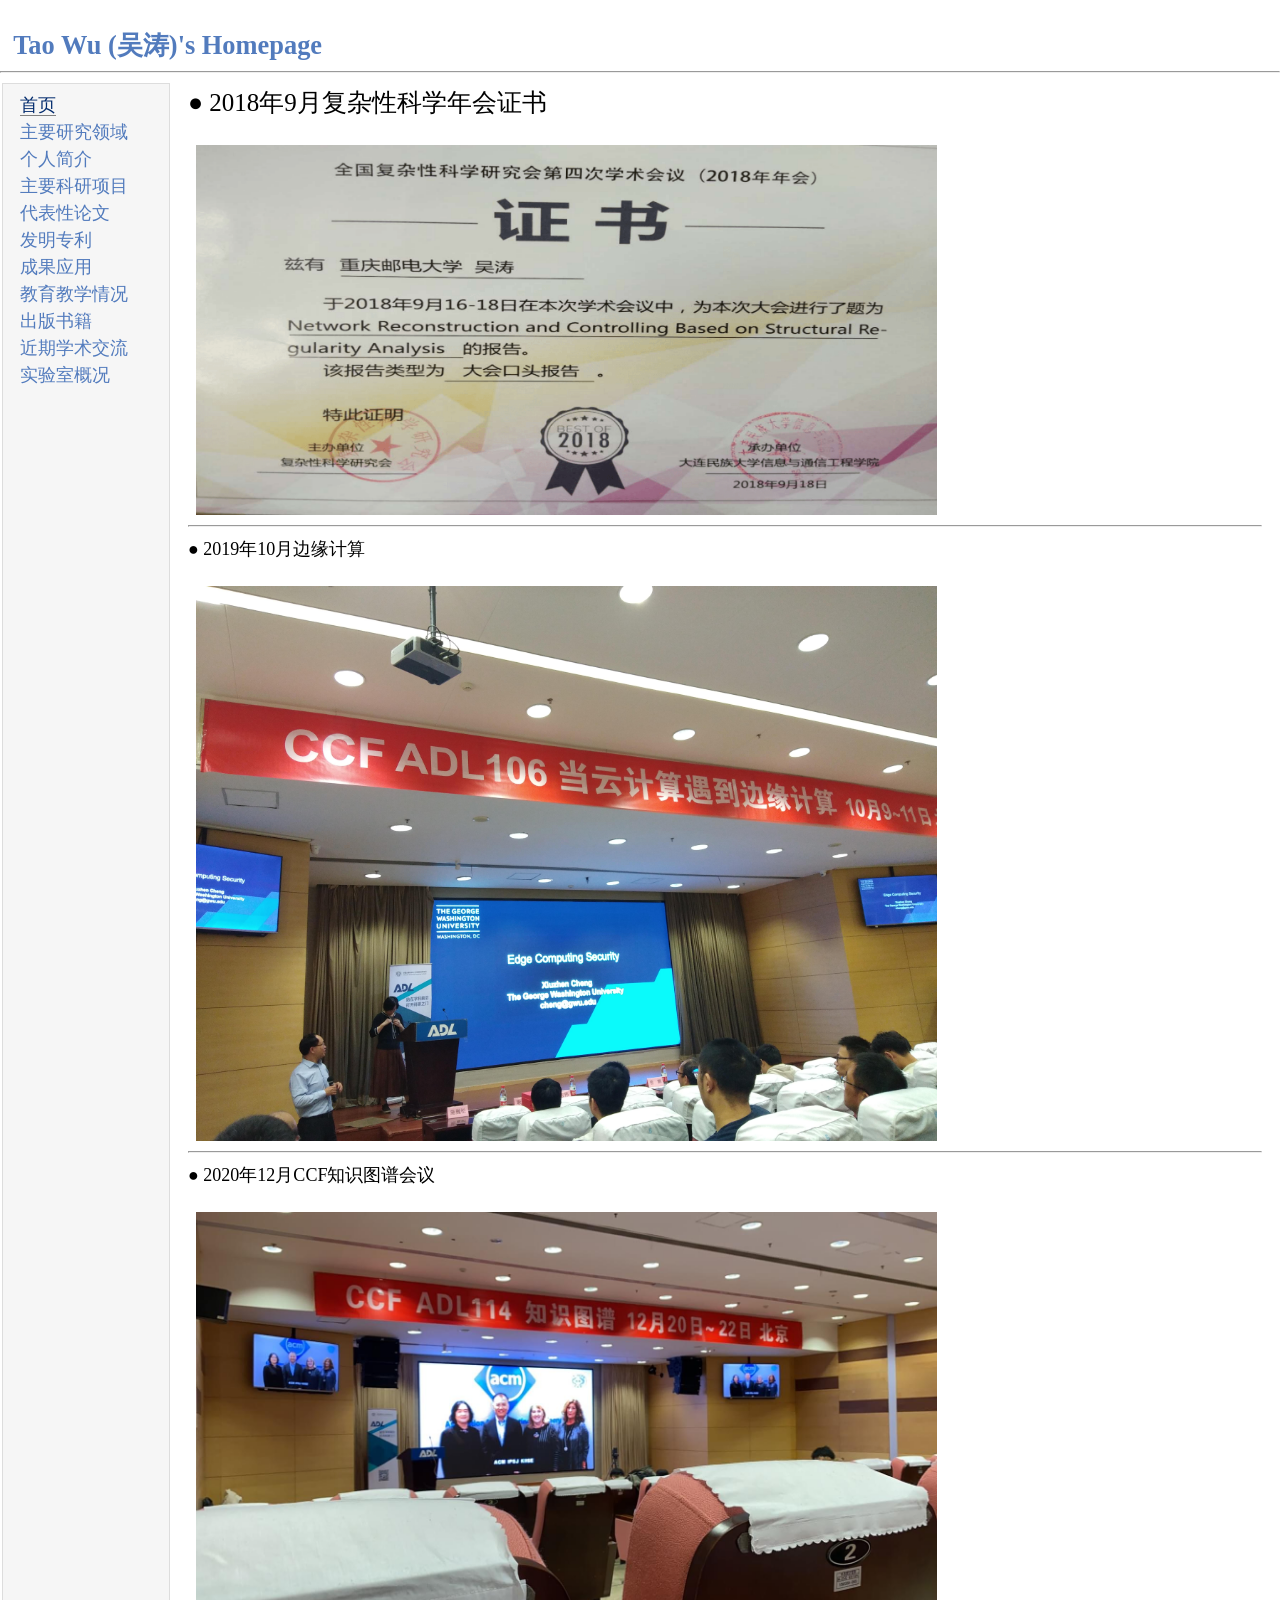
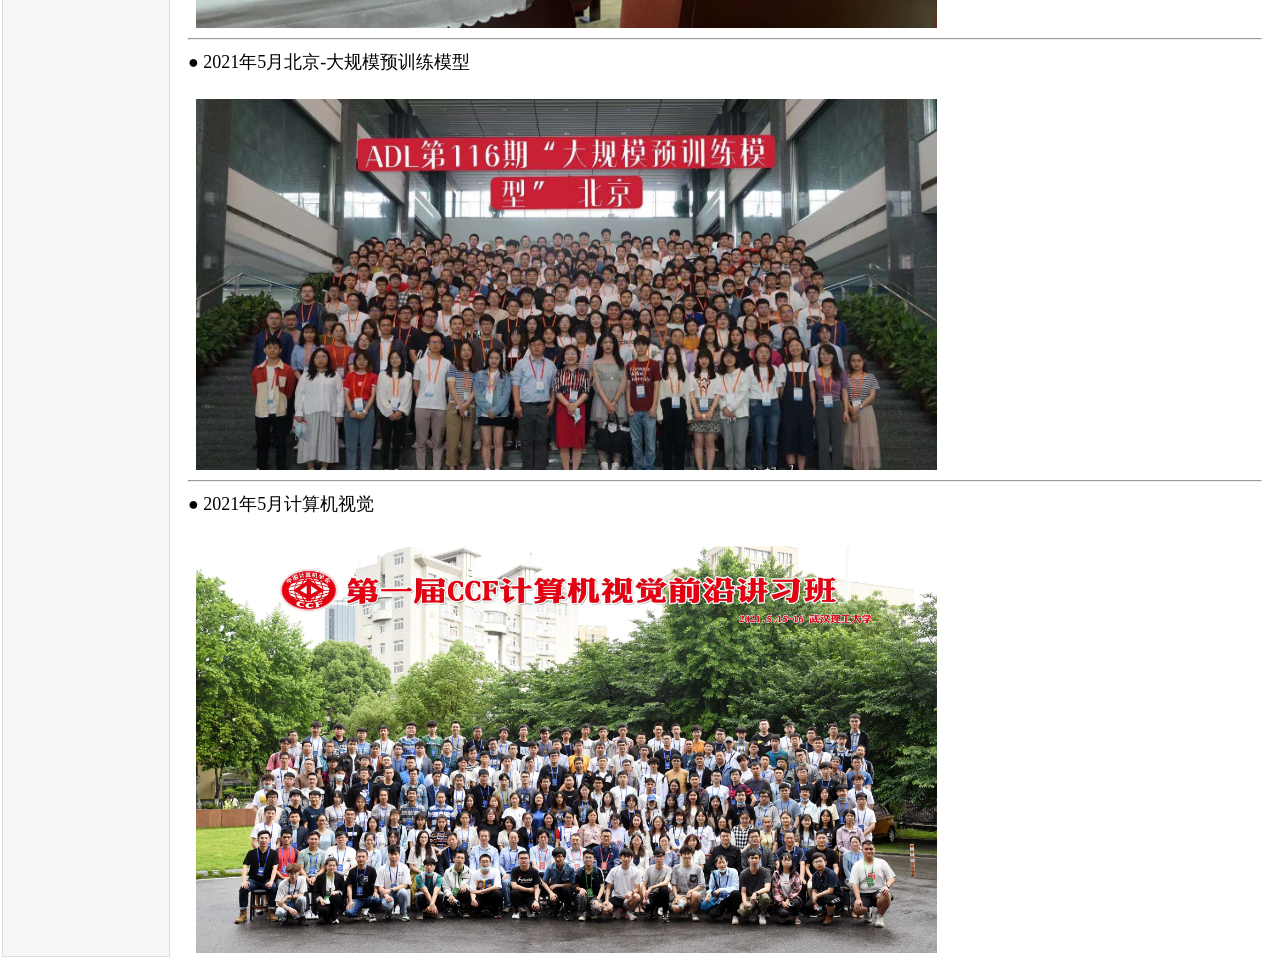
<file: activity.html>
<html>

<head>
    <meta http-equiv="Content-Type" content="text/html;charset=utf-8" />
    <link rel="stylesheet" type="text/css" href="/css/style.css" />
	<title> 吴涛 Tao Wu</title>
</head>


<body>
<table summary="Table for page layout." id="tlayout">
<tr valign="top">
<h1 style="padding-left: 0.5em">Tao Wu (吴涛)'s Homepage</h1><hr>
<td id="layout-menu">
	    <style type="text/css">
		    .menu-item a:link{text-decoration:none;}
		    .menu-item a:visited{text-decoration:none;}
		    .menu-item a:active{text-decoration:none;}
		    </style>
	<font size="4">
        <div class="menu-item"><a href="index.html" class="current">首页</a></div>
        <div class="menu-item"><a href="index.html">主要研究领域</a></div>
	<div class="menu-item"><a href="index.html">个人简介</a></div>
	<div class="menu-item"><a href="index.html">主要科研项目</a></div>
	<div class="menu-item"><a href="index.html">代表性论文</a></div>
        <div class="menu-item"><a href="index.html">发明专利</a></div>
	<div class="menu-item"><a href="index.html">成果应用</a></div>
        <div class="menu-item"><a href="index.html">教育教学情况</a></div>
        <div class="menu-item"><a href="index.html">出版书籍</a></div>
	<div class="menu-item"><a href="activity.html">近期学术交流</a></div>
		<div class="menu-item"><a href="lab.html">实验室概况</a></div>
		</font>
	</td>
  
<td id="layout-content">
<div>
        <p>● 2018年9月复杂性科学年会证书<br></p>
<table class="imgtable"><tr valign="top">
<td>
	<img src="/images/a1.png" width="70%" alt="MyPhoto" /></td>
		</table>
			<html>  
    <head></head>  
    <body>  
        <hr />  
    </body>  
</html> 
	
	 <p><font size="4">● 2019年10月边缘计算</font><br></p>
<table class="imgtable"><tr valign="top">
<td>
	<img src="/images/a2.jpg" width="70%" alt="MyPhoto" /></td>
		</table>
			<html>  
    <head></head>  
    <body>  
        <hr />  
    </body>  
</html> 
	
	<p><font size="4">● 2020年12月CCF知识图谱会议</font><br></p>
<table class="imgtable"><tr valign="top">
<td>
	<img src="/images/a3.jpg" width="70%" alt="MyPhoto" /></td>
		</table>
			<html>  
    <head></head>  
    <body>  
        <hr />  
    </body>  
</html> 
	
	
	<p><font size="4">● 2021年5月北京-大规模预训练模型</font><br></p>
<table class="imgtable"><tr valign="top">
<td>
	<img src="/images/a4.jpg" width="70%" alt="MyPhoto" /></td>
		</table>
			<html>  
    <head></head>  
    <body>  
        <hr />  
    </body>  
</html> 
	
	<p><font size="4">● 2021年5月计算机视觉</font><br></p>
<table class="imgtable"><tr valign="top">
<td>
	<img src="/images/a5.jpg" width="70%" alt="MyPhoto" /></td>
		</table>
	
</div>  
  </td>
</tr>
</table>
</body>
</html>
</file>
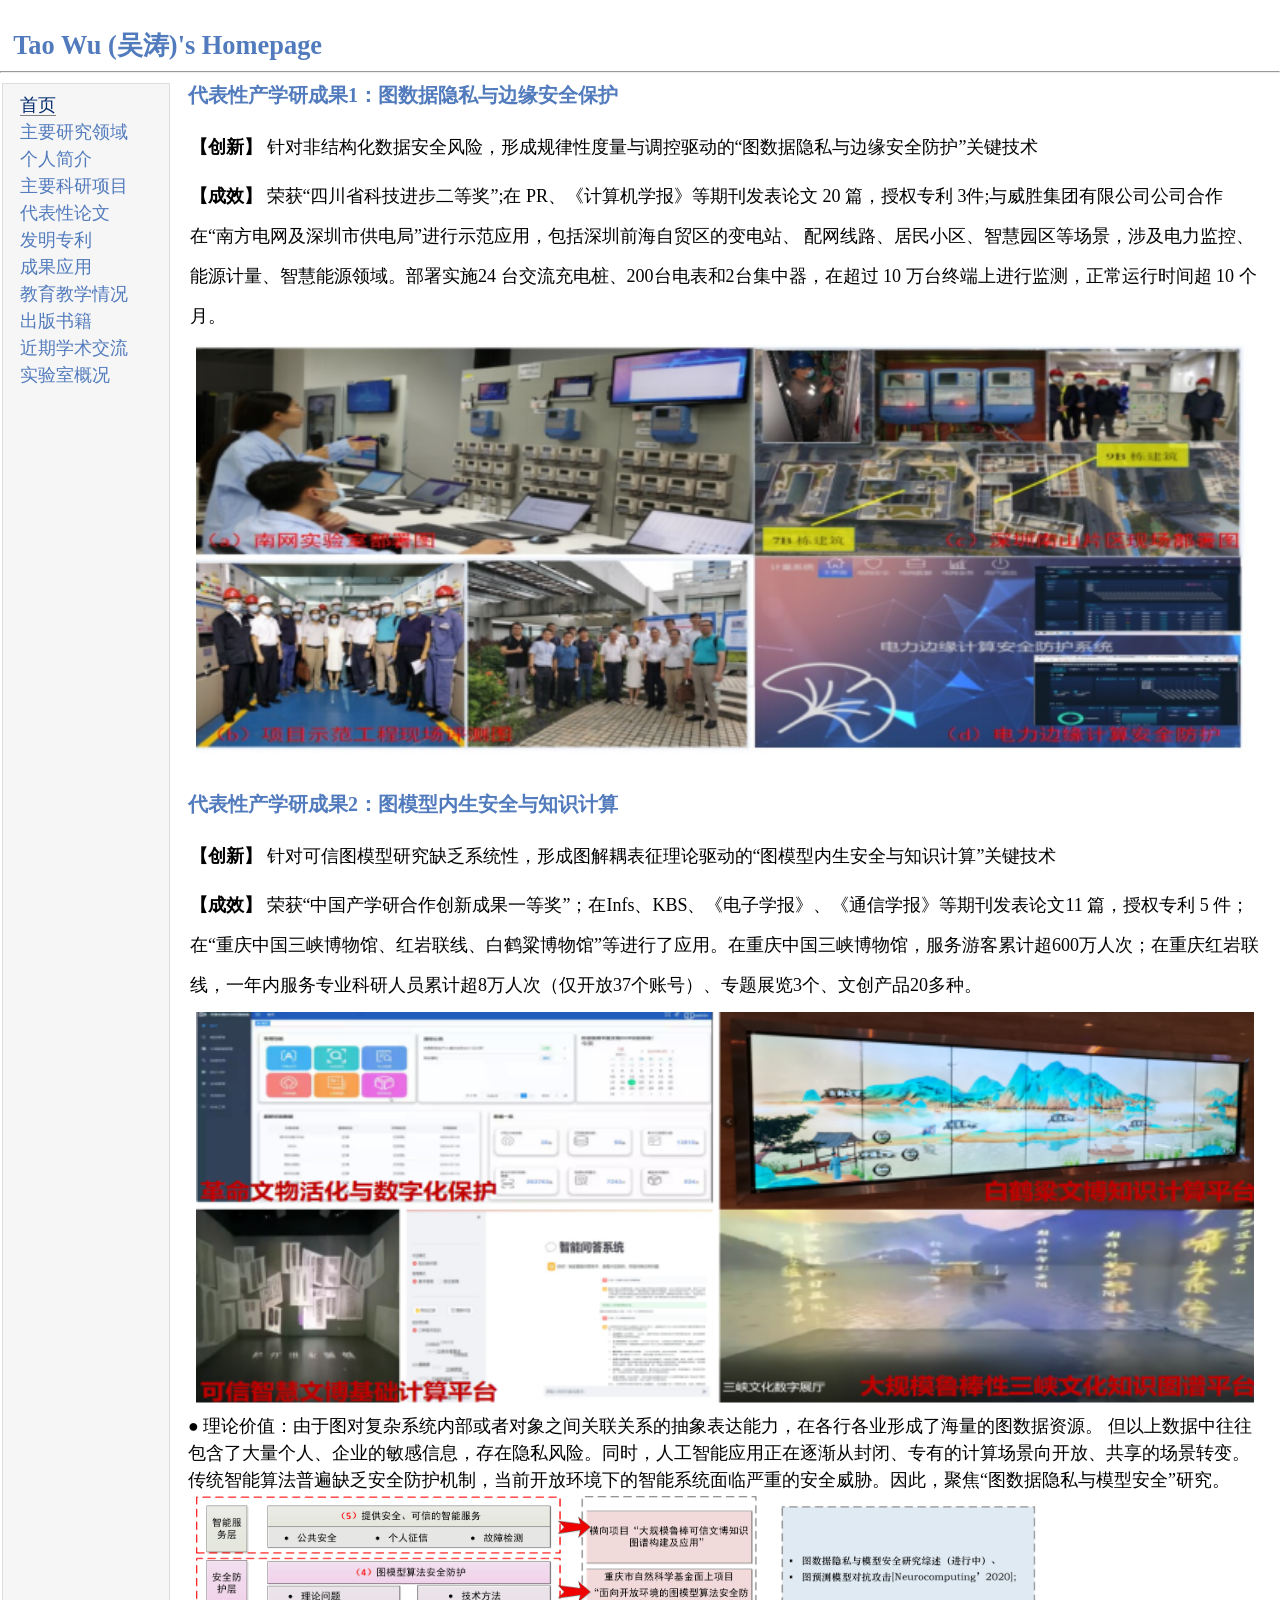
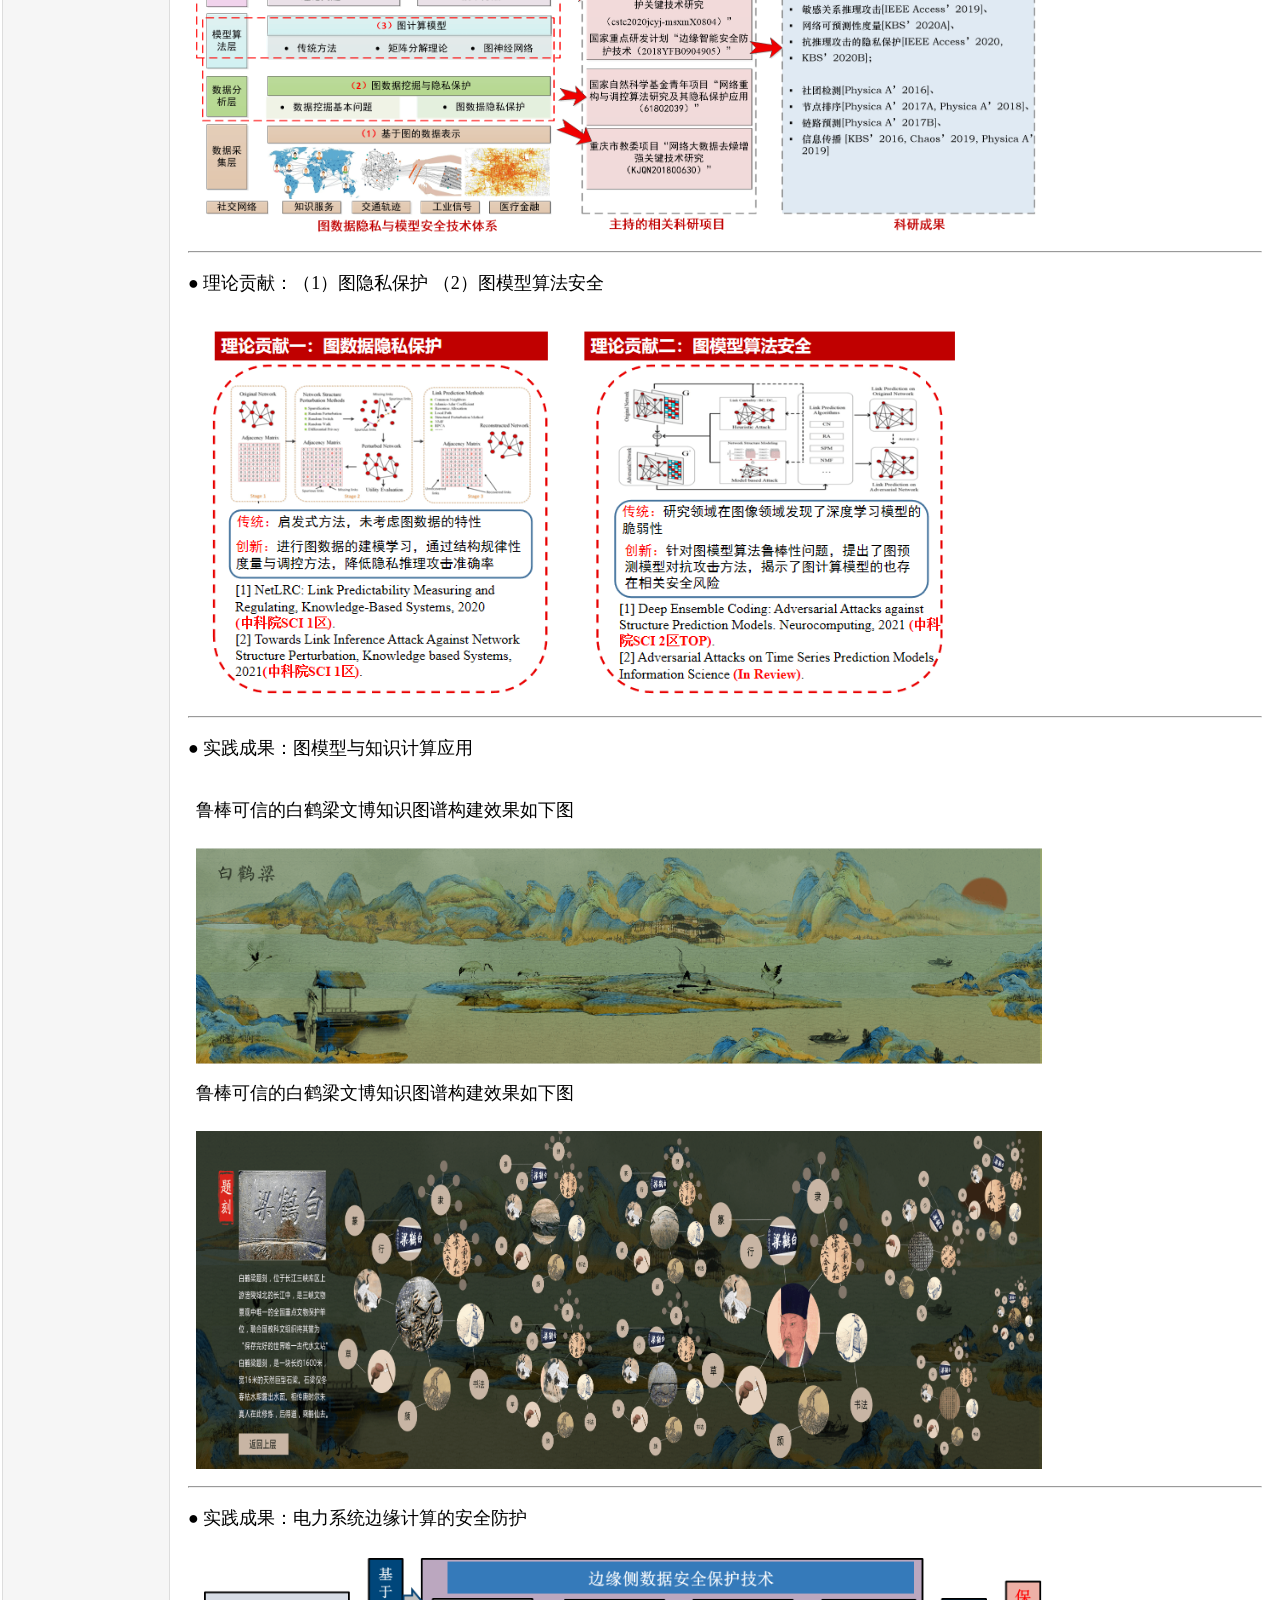
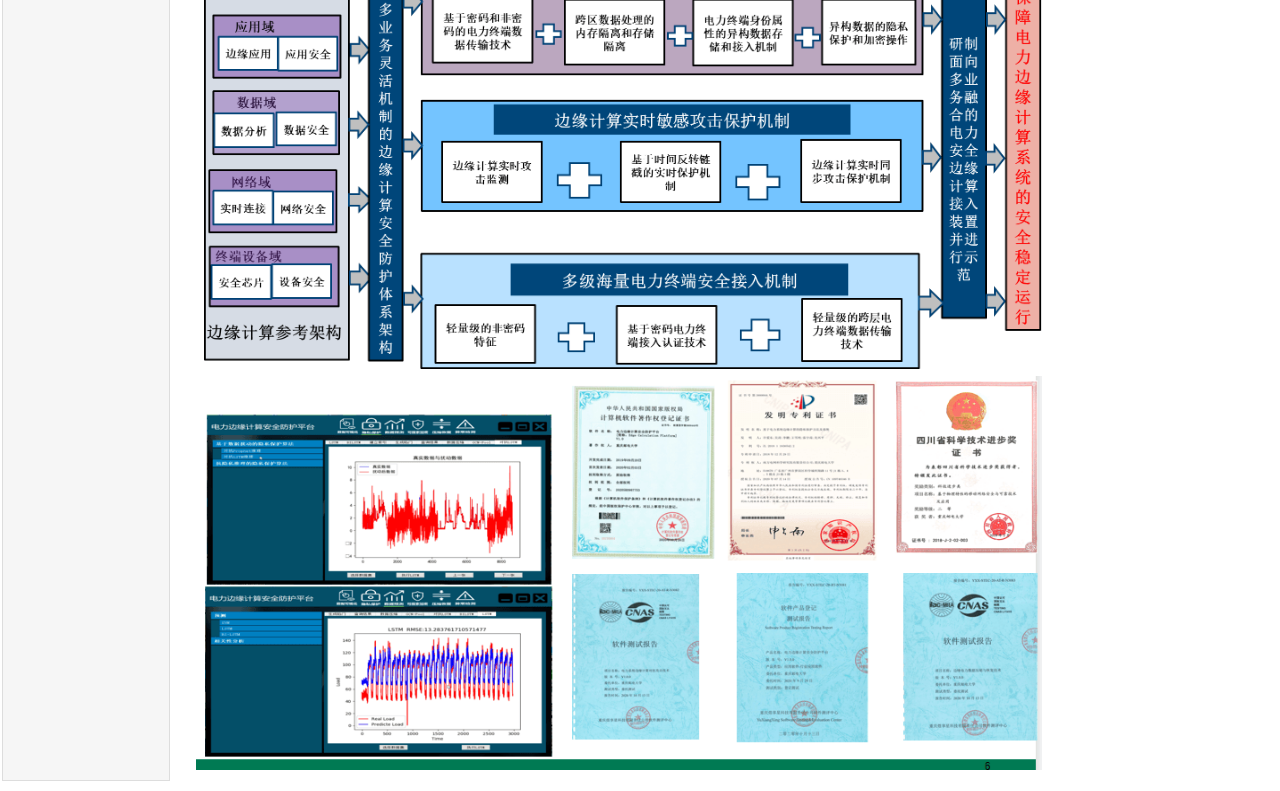
<file: education.html>
<!DOCTYPE html>
<html>

<head>
	<meta http-equiv="Content-Type" content="text/html;charset=utf-8" />
	<link rel="stylesheet" type="text/css" href="/css/style.css" />
	<title> 吴涛 Tao Wu</title>
</head>


<body>
	<table summary="Table for page layout." id="tlayout">
		<tr valign="top">
			<h1 style="padding-left: 0.5em">Tao Wu (吴涛)'s Homepage</h1>
			<hr>
			<td id="layout-menu">
				<style type="text/css">
					.menu-item a:link {
						text-decoration: none;
					}

					.menu-item a:visited {
						text-decoration: none;
					}

					.menu-item a:active {
						text-decoration: none;
					}
				</style>
				<font size="4">
					<div class="menu-item"><a href="index.html" class="current">首页</a></div>
					<div class="menu-item"><a href="index.html">主要研究领域</a></div>
					<div class="menu-item"><a href="index.html">个人简介</a></div>
					<div class="menu-item"><a href="index.html">主要科研项目</a></div>
					<div class="menu-item"><a href="index.html">代表性论文</a></div>
					<div class="menu-item"><a href="index.html">发明专利</a></div>
					<div class="menu-item"><a href="index.html">成果应用</a></div>
					<div class="menu-item"><a href="index.html">教育教学情况</a></div>
					<div class="menu-item"><a href="index.html">出版书籍</a></div>
					<div class="menu-item"><a href="activity.html">近期学术交流</a></div>
					<div class="menu-item"><a href="lab.html">实验室概况</a></div>
				</font>
			</td>

			<td id="layout-content">
				<div>
					<h2>
						<a name="education"></a>
						代表性产学研成果1：图数据隐私与边缘安全保护
					</h2>

					<div style="width:100%;line-height:1.5;">
						<p style="margin: 5px 0; padding: 2px;">
							<font size="4"><b>【创新】</b> 针对非结构化数据安全风险，形成规律性度量与调控驱动的“图数据隐私与边缘安全防护”关键技术</font>
						</p>
						<p style="margin: 5px 0; padding: 2px;">
							<font size="4"><b>【成效】</b> 荣获“四川省科技进步二等奖”;在 PR、《计算机学报》等期刊发表论文 20 篇，授权专利
								3件;与威胜集团有限公司公司合作在“南方电网及深圳市供电局”进行示范应用，包括深圳前海自贸区的变电站、
								配网线路、居民小区、智慧园区等场景，涉及电力监控、能源计量、智慧能源领域。部署实施24 台交流充电桩、200台电表和2台集中器，在超过 10 万台终端上进行监测，正常运行时间超 10 个月。</font>
						</p>
						<table class="imgtable" style="width: 100%;">
							<tr valign="top">
								<td>
									<img src="/images/education1.png" width="100%" alt="MyPhoto" />
								</td>
							</tr>
						</table>
						<h2>
							<a name="education"></a>
							代表性产学研成果2：图模型内生安全与知识计算
						</h2>
						<div style="width:100%;line-height:1.5;">
							<p style="margin: 5px 0; padding: 2px;">
								<font size="4"><b>【创新】</b> 针对可信图模型研究缺乏系统性，形成图解耦表征理论驱动的“图模型内生安全与知识计算”关键技术</font>
							</p>
							<p style="margin: 5px 0; padding: 2px;">
								<font size="4"><b>【成效】</b> 荣获“中国产学研合作创新成果一等奖”；在Infs、KBS、《电子学报》、《通信学报》等期刊发表论文11 篇，授权专利 5 件；
									在“重庆中国三峡博物馆、红岩联线、白鹤粱博物馆”等进行了应用。在重庆中国三峡博物馆，服务游客累计超600万人次；在重庆红岩联线，一年内服务专业科研人员累计超8万人次（仅开放37个账号）、专题展览3个、文创产品20多种。
								</font>
							</p>
							<table class="imgtable" style="width: 100%;">
								<tr valign="top">
									<td>
										<img src="/images/eduacation2.png" width="100%" alt="MyPhoto" />
									</td>
								</tr>
							</table>


							<font size="4">
								● 理论价值：由于图对复杂系统内部或者对象之间关联关系的抽象表达能力，在各行各业形成了海量的图数据资源。
								但以上数据中往往包含了大量个人、企业的敏感信息，存在隐私风险。同时，人工智能应用正在逐渐从封闭、专有的计算场景向开放、共享的场景转变。
								传统智能算法普遍缺乏安全防护机制，当前开放环境下的智能系统面临严重的安全威胁。因此，聚焦“图数据隐私与模型安全”研究。<br>
							</font>
							<table class="imgtable">
								<tr valign="top">
									<td>
										<img src="/images/keyan1.png" width="80%" alt="MyPhoto" />
									</td>
							</table>

							<hr />

							<p>
								<font size="4">● 理论贡献：（1）图隐私保护 （2）图模型算法安全 </font><br>
							</p>
							<table class="imgtable">
								<tr valign="top">
									<td>
										<img src="/images/keyan2.png" width="85%" alt="MyPhoto" />
									</td>
							</table>

							<hr />


							<p>
								<font size="4">● 实践成果：图模型与知识计算应用</font><br>
							</p>


							<table class="imgtable">
								<tr valign="top">
									<td>
										<p>
											<font size="4">鲁棒可信的白鹤梁文博知识图谱构建效果如下图</font>
										</p>
										<img src="/images/keyan3.png" width="80%" alt="MyPhoto" /><br>

										<p>
											<font size="4">鲁棒可信的白鹤梁文博知识图谱构建效果如下图</font>
										</p>
										<img src="/images/keyan4.png" width="80%" alt="MyPhoto" />

									</td>
							</table>
							<hr />
							<p>
								<font size="4">
									● 实践成果：电力系统边缘计算的安全防护</font><br>
							</p>
							<table class="imgtable">
								<tr valign="top">
									<td>
										<img src="/images/keyan5.png" width="80%" alt="MyPhoto" /><br>

										<img src="/images/keyan6.png" width="80%" alt="MyPhoto" />

									</td>
							</table>

						</div>
			</td>
		</tr>
	</table>
</body>

</html>
</file>
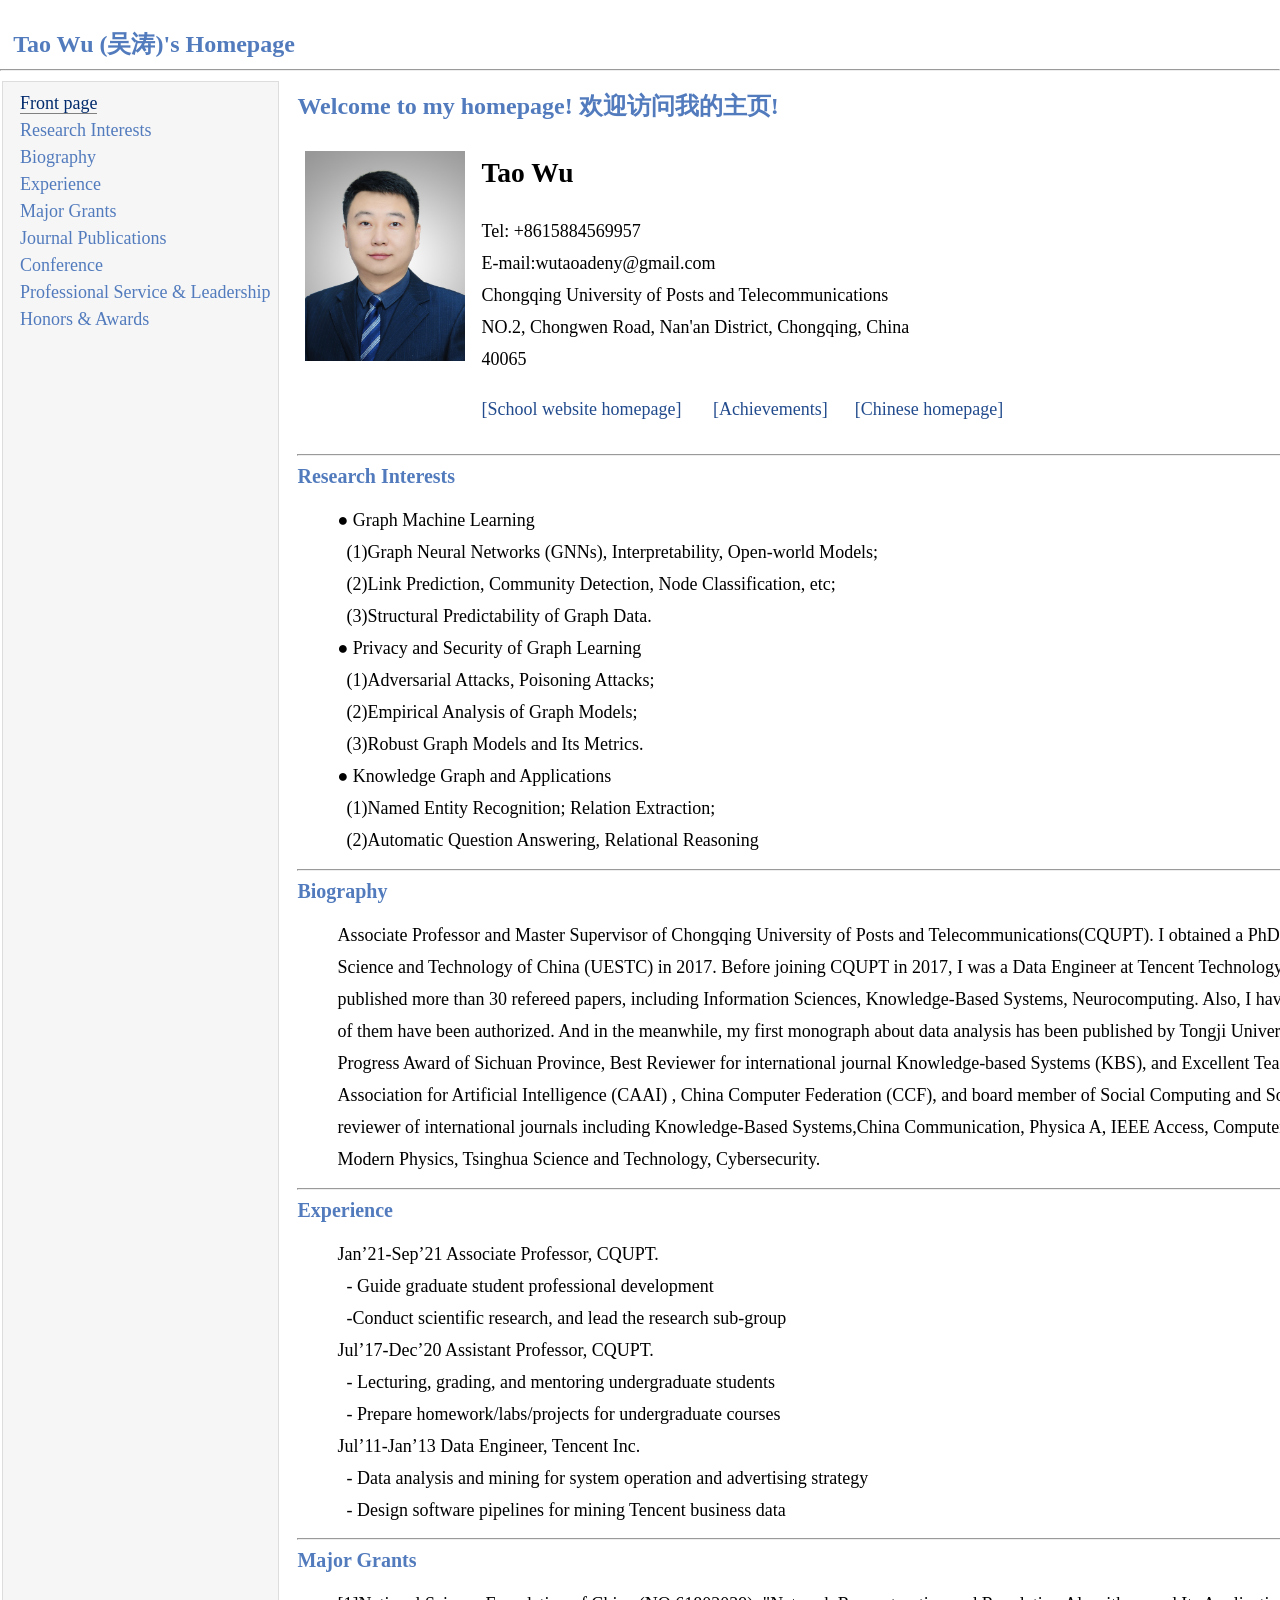
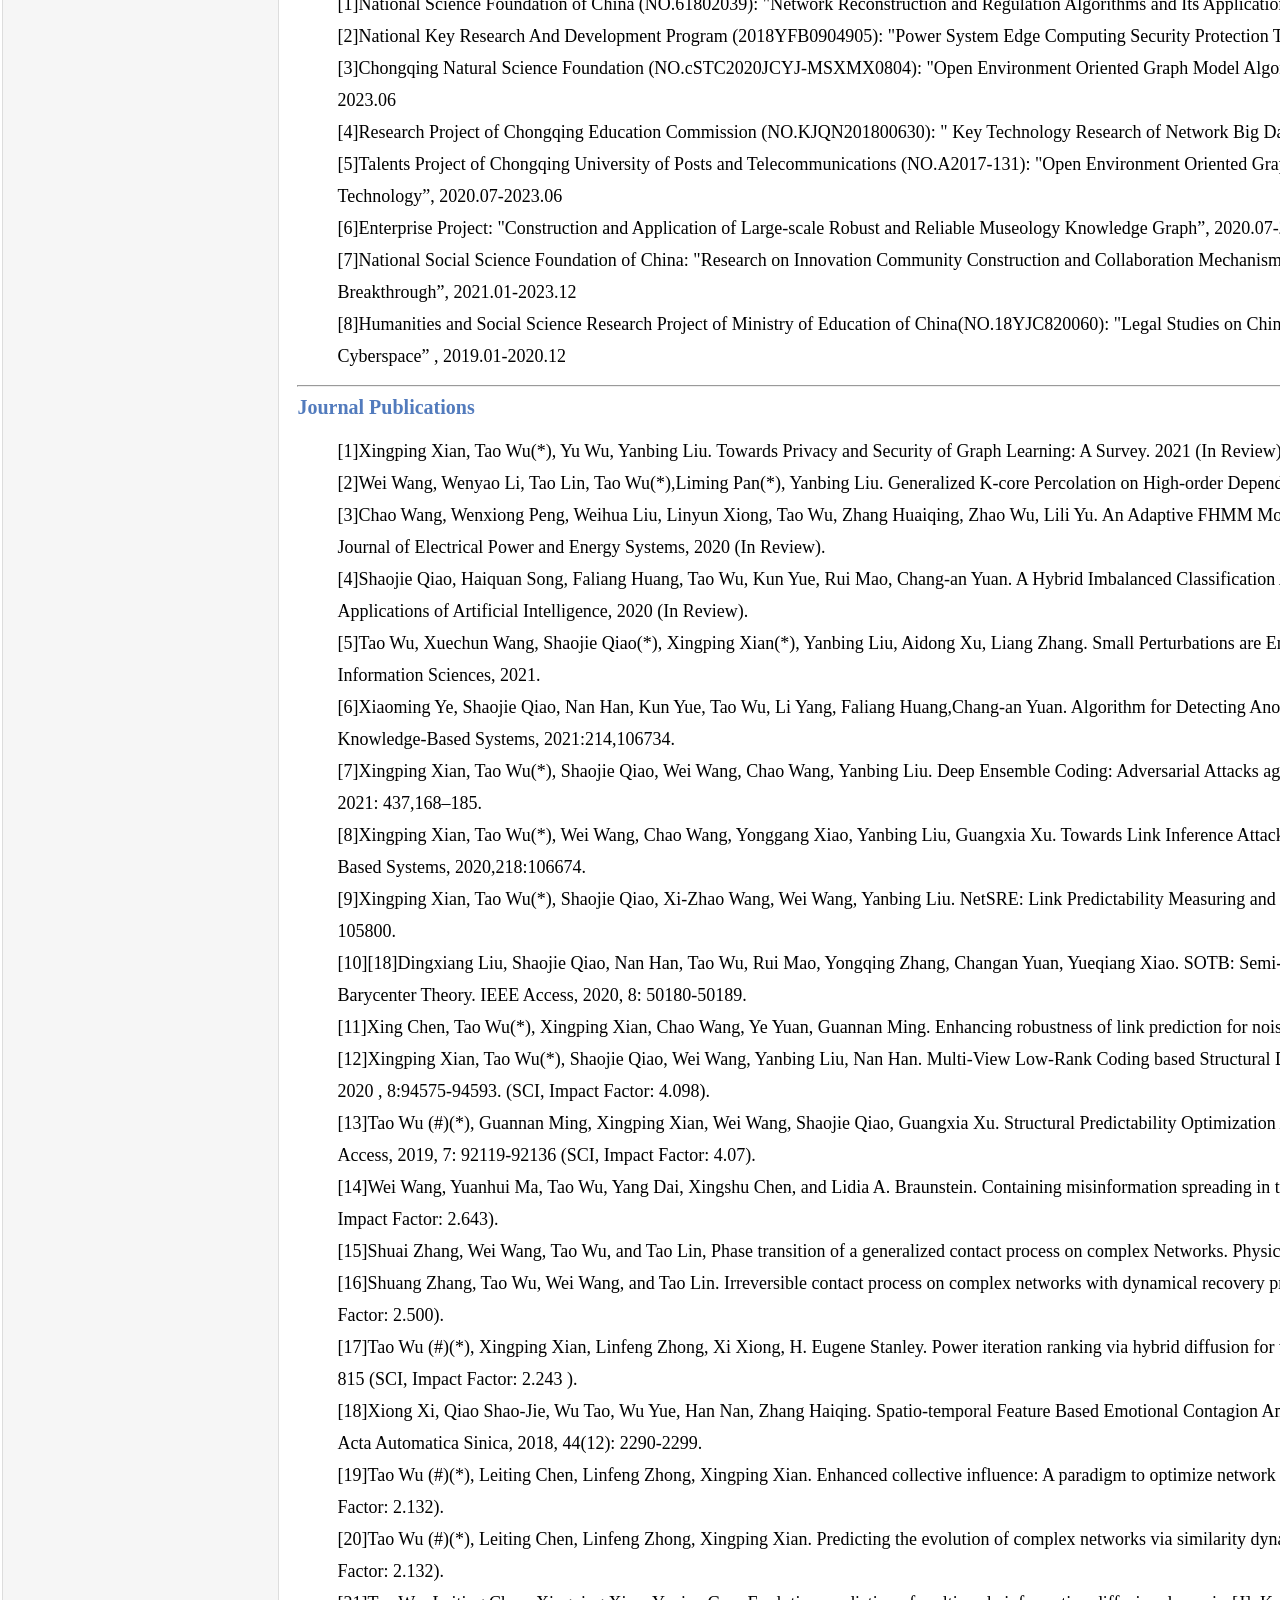
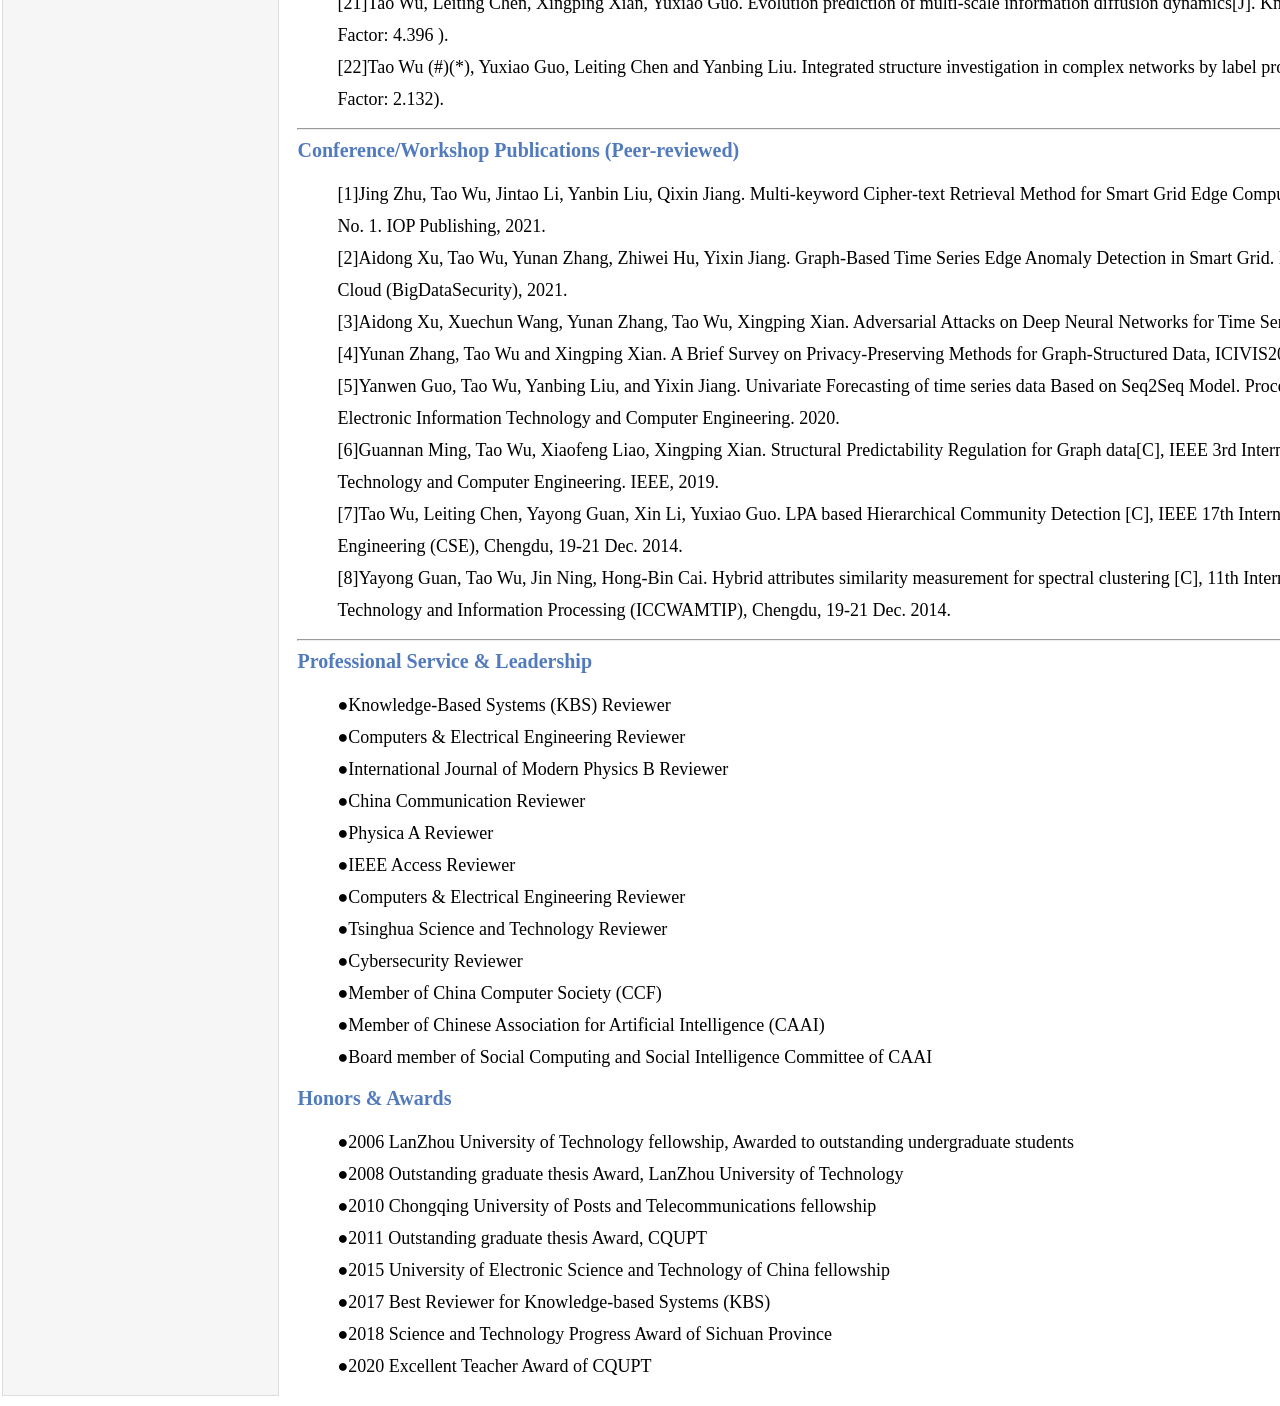
<file: English.html>
<html>

<head>
    <meta http-equiv="Content-Type" content="text/html;charset=utf-8" />
    <link rel="stylesheet" type="text/css" href="/css/style.css" />
	<title> 吴涛 Tao Wu</title>
</head>


<body>
<table summary="Table for page layout." id="tlayout">
<tr valign="top">
<h1 style="padding-left: 0.5em"><font size="5">Tao Wu (吴涛)'s Homepage</font></h1><hr>
<td id="layout-menu">
	    <style type="text/css">
		    .menu-item a:link{text-decoration:none;}
		    .menu-item a:visited{text-decoration:none;}
		    .menu-item a:active{text-decoration:none;}
		    </style>
	<font size="4">
        <div class="menu-item"><a href="English.html" class="current">Front page</a></div>
        <div class="menu-item"><a href="#ct1">Research Interests</a></div>
	<div class="menu-item"><a href="#ct2">Biography</a></div>
	<div class="menu-item"><a href="#ct3">Experience</a></div>
	<div class="menu-item"><a href="#ct4">Major Grants</a></div>
        <div class="menu-item"><a href="#ct5">Journal Publications</a></div>
	<div class="menu-item"><a href="#ct6">Conference</a></div>
        <div class="menu-item"><a href="#ct7">Professional Service & Leadership</a></div>
        <div class="menu-item"><a href="#ct8">Honors & Awards</a></div>
	</font>
</td>
	
<td id="layout-content">
	<h1 style="margin-top: 0em"><font size="5">Welcome to my homepage! 欢迎访问我的主页!</font></h1><br>
    <table class="imgtable"><tr valign="top">
        <td><img src="/images/wutaozhengjian.png" height="210" width="160" alt="Myphoto" /></td>
        <td align="left">
            <p><span style="font-size: 110%"><b>Tao Wu</b></span></p>
            <p>
		    					 <body>
				 <div style="width:1400px;line-height:32px;">
      <font size="4">Tel: +8615884569957<br />
	      E-mail:wutaoadeny@gmail.com<br />
      Chongqing University of Posts and Telecommunications<br />
		    NO.2, Chongwen Road, Nan'an District, Chongqing, China<br />
	      40065<br />
	      </font>
					 </body>
            </p>
        
            <p>
		    <font size="4">
                <a href="https://faculty.cqupt.edu.cn/wutao/en/index.htm" target="_blank">[School website homepage] &nbsp;&nbsp; &nbsp;&nbsp;</a>
		    	<a href="education.html">[Achievements]&nbsp;&nbsp; &nbsp;&nbsp;</a>
			    <a href="index.html">[Chinese homepage]</a>
				<br>
			    </font>
            </p>			 		
        </td>
    </tr>
		</table>
		
		
		<html>  
    <head></head>  
    <body>  
        <hr />  
    </body>  
</html> 
	
		
    <div>
        <h2><div id="ct1">Research Interests</div></h2>
	    					 <body>
				 <div style="width:1400px;line-height:32px;">
	    <ul>
<font size="4">
  ● Graph Machine Learning<br />  
     &nbsp;&nbsp;(1)Graph Neural Networks (GNNs), Interpretability, Open-world Models;<br /> 
     &nbsp;&nbsp;(2)Link Prediction, Community Detection, Node Classification, etc;<br /> 
     &nbsp;&nbsp;(3)Structural Predictability of Graph Data.<br />  
  ● Privacy and Security of Graph Learning<br /> 
     &nbsp;&nbsp;(1)Adversarial Attacks, Poisoning Attacks;<br /> 
     &nbsp;&nbsp;(2)Empirical Analysis of Graph Models;<br />
     &nbsp;&nbsp;(3)Robust Graph Models and Its Metrics.<br />
  ● Knowledge Graph and Applications<br /> 
     &nbsp;&nbsp;(1)Named Entity Recognition; Relation Extraction;<br /> 
     &nbsp;&nbsp;(2)Automatic Question Answering, Relational Reasoning<br />
	</font>		
		</ul>
					 </body>
		</div>
							 
		<html>  
    <head></head>  
    <body>  
        <hr />  
    </body>  
</html> 
		
		
	<div>
        <h2><div id="ct2">Biography</div></h2>
							 <body>
				 <div style="width:1400px;line-height:32px;">
		 <ul>
			 <font size="4">
         Associate Professor and Master Supervisor of Chongqing University of Posts and Telecommunications(CQUPT). I obtained a PhD in Computer Science from the University of Electronic Science and Technology of China (UESTC) in 2017. Before joining CQUPT in 2017, I was a Data Engineer at Tencent Technology (Shenzhen) Company from 2011 to 2013. I have published more than 30 refereed papers, including Information Sciences, Knowledge-Based Systems, Neurocomputing. Also, I have applied for more than 10 national invention patents, 5 of them have been authorized. And in the meanwhile, my first monograph about data analysis has been published by Tongji University Press (TJUP).
I received the Science and Technology Progress Award of Sichuan Province, Best Reviewer for international journal Knowledge-based Systems (KBS), and Excellent Teacher Award of CQUPT. I am the member of Chinese Association for Artificial Intelligence (CAAI) , China Computer Federation (CCF), and board member of Social Computing and Social Intelligence Committee of CAAI. I am also the reviewer of international journals including Knowledge-Based Systems,China Communication, Physica A, IEEE Access, Computers & Electrical Engineering, International Journal of Modern Physics, Tsinghua Science and Technology, Cybersecurity.<br />  
				 </font>
        </ul>
					 </body>
    </div>
		
		<html>  
    <head></head>  
    <body>  
        <hr />  
    </body>  
</html> 
		
	
			<div>
        <h2><div id="ct3">Experience</div></h2>
									 <body>
				 <div style="width:1400px;line-height:32px;">
		 <ul>
			 <font size="4">
 Jan’21-Sep’21 Associate Professor, CQUPT.<br /> 
     &nbsp;&nbsp;- Guide graduate student professional development<br /> 
     &nbsp;&nbsp;-Conduct scientific research, and lead the research sub-group<br />
Jul’17-Dec’20 Assistant Professor, CQUPT.<br /> 
     &nbsp;&nbsp;- Lecturing, grading, and mentoring undergraduate students<br /> 
     &nbsp;&nbsp;- Prepare homework/labs/projects for undergraduate courses<br />
Jul’11-Jan’13 Data Engineer, Tencent Inc.<br /> 
     &nbsp;&nbsp;- Data analysis and mining for system operation and advertising strategy<br /> 
     &nbsp;&nbsp;- Design software pipelines for mining Tencent business data<br />
				 </font>
        </ul>
					 </body>
    </div>
		
		
		<html>  
    <head></head>  
    <body>  
        <hr />  
    </body>  
</html> 
		
		
			<div>
        <h2><div id="ct4">Major Grants </div> </h2>
									 <body>
				 <div style="width:1400px;line-height:32px;">
		 <ul>
			 <font size="4">
[1]National Science Foundation of China (NO.61802039): "Network Reconstruction and Regulation Algorithms and Its Application in Privacy Protection”, 20119.01-2021.12<br /> 
[2]National Key Research And Development Program (2018YFB0904905): "Power System Edge Computing Security Protection Technology”, 2018.07-2021.06<br /> 
[3]Chongqing Natural Science Foundation (NO.cSTC2020JCYJ-MSXMX0804): "Open Environment Oriented Graph Model Algorithm Security Protection Key Technology”, 2020.07-2023.06<br /> 
[4]Research Project of Chongqing Education Commission (NO.KJQN201800630): " Key Technology Research of Network Big Data Denoising and Enhancement”, 2018.07-2021.06<br /> 
[5]Talents Project of Chongqing University of Posts and Telecommunications (NO.A2017-131): "Open Environment Oriented Graph Model Algorithm Security Protection Key Technology”, 2020.07-2023.06<br /> 
[6]Enterprise Project: "Construction and Application of Large-scale Robust and Reliable Museology Knowledge Graph”, 2020.07-2021.06<br /> 
[7]National Social Science Foundation of China: "Research on Innovation Community Construction and Collaboration Mechanism in Artificial Intelligence Industry Core Technology Breakthrough”, 2021.01-2023.12<br /> 
[8]Humanities and Social Science Research Project of Ministry of Education of China(NO.18YJC820060): "Legal Studies on China's Promotion of Global Governance System in Cyberspace” , 2019.01-2020.12<br /> 
				 </font>
				</ul>
					 </body>
    </div>
		
		<html>  
    <head></head>  
    <body>  
        <hr />  
    </body>  
</html> 
		
		
			<div>
        <h2><div id="ct5">Journal Publications</div></h2>
									 <body>
				 <div style="width:1400px;line-height:32px;">
		 <ul>
			 <font size="4">
[1]Xingping Xian, Tao Wu(*), Yu Wu, Yanbing Liu. Towards Privacy and Security of Graph Learning: A Survey. 2021 (In Review).<br /> 
[2]Wei Wang, Wenyao Li, Tao Lin, Tao Wu(*),Liming Pan(*), Yanbing Liu. Generalized K-core Percolation on High-order Dependent Networks, 2021 (In Review).<br /> 
[3]Chao Wang, Wenxiong Peng, Weihua Liu, Linyun Xiong, Tao Wu, Zhang Huaiqing, Zhao Wu, Lili Yu. An Adaptive FHMM Model for Non-Intrusive Load Monitoring. International Journal of Electrical Power and Energy Systems, 2020 (In Review).<br /> 
[4]Shaojie Qiao, Haiquan Song, Faliang Huang, Tao Wu, Kun Yue, Rui Mao, Chang-an Yuan. A Hybrid Imbalanced Classification Approach by Combining Metric Learning. Engineering Applications of Artificial Intelligence, 2020 (In Review).<br /> 
[5]Tao Wu, Xuechun Wang, Shaojie Qiao(*), Xingping Xian(*), Yanbing Liu, Aidong Xu, Liang Zhang. Small Perturbations are Enough: Adversarial Attacks on Time Series Prediction. Information Sciences, 2021.<br /> 
[6]Xiaoming Ye, Shaojie Qiao, Nan Han, Kun Yue, Tao Wu, Li Yang, Faliang Huang,Chang-an Yuan. Algorithm for Detecting Anomalous Hosts Based on Group Activity Evolution, Knowledge-Based Systems, 2021:214,106734.<br /> 
[7]Xingping Xian, Tao Wu(*), Shaojie Qiao, Wei Wang, Chao Wang, Yanbing Liu. Deep Ensemble Coding: Adversarial Attacks against Structure Prediction Models. Neurocomputing , 2021: 437,168–185.<br /> 
[8]Xingping Xian, Tao Wu(*), Wei Wang, Chao Wang, Yonggang Xiao, Yanbing Liu, Guangxia Xu. Towards Link Inference Attack Against Network Structure Perturbation. Knowledge-Based Systems, 2020,218:106674.<br /> 
[9]Xingping Xian, Tao Wu(*), Shaojie Qiao, Xi-Zhao Wang, Wei Wang, Yanbing Liu. NetSRE: Link Predictability Measuring and Regulating. Knowledge-Based Systems, 2020, 196: 105800.<br /> 
[10][18]Dingxiang Liu, Shaojie Qiao, Nan Han, Tao Wu, Rui Mao, Yongqing Zhang, Changan Yuan, Yueqiang Xiao. SOTB: Semi-Supervised Oversampling Approach Based on Trigonal Barycenter Theory. IEEE Access, 2020, 8: 50180-50189.<br /> 
[11]Xing Chen, Tao Wu(*), Xingping Xian, Chao Wang, Ye Yuan, Guannan Ming. Enhancing robustness of link prediction for noisy complex networks, Physica A, 2020, 555:124544.<br /> 
[12]Xingping Xian, Tao Wu(*), Shaojie Qiao, Wei Wang, Yanbing Liu, Nan Han. Multi-View Low-Rank Coding based Structural De-anonymization for Privacy Preserving. IEEE Access, 2020 , 8:94575-94593. (SCI, Impact Factor: 4.098).<br /> 
[13]Tao Wu (#)(*), Guannan Ming, Xingping Xian, Wei Wang, Shaojie Qiao, Guangxia Xu. Structural Predictability Optimization Against Inference Attacks in Data Publishing. IEEE Access, 2019, 7: 92119-92136 (SCI, Impact Factor: 4.07). <br /> 
[14]Wei Wang, Yuanhui Ma, Tao Wu, Yang Dai, Xingshu Chen, and Lidia A. Braunstein. Containing misinformation spreading in temporal social networks. Chaos, 2019, 29:123131. (SCI, Impact Factor: 2.643).<br /> 
[15]Shuai Zhang, Wei Wang, Tao Wu, and Tao Lin, Phase transition of a generalized contact process on complex Networks. Physica A, 2019, 534:122218(SCI, Impact Factor: 2.500).<br /> 
[16]Shuang Zhang, Tao Wu, Wei Wang, and Tao Lin. Irreversible contact process on complex networks with dynamical recovery probability, Physica A, 527, 121336, 2019 (SCI, Impact Factor: 2.500).<br /> 
[17]Tao Wu (#)(*), Xingping Xian, Linfeng Zhong, Xi Xiong, H. Eugene Stanley. Power iteration ranking via hybrid diffusion for vital nodes identification[J]. Physica A, 2018, 506:802-815 (SCI, Impact Factor: 2.243 ).<br /> 
[18]Xiong Xi, Qiao Shao-Jie, Wu Tao, Wu Yue, Han Nan, Zhang Haiqing. Spatio-temporal Feature Based Emotional Contagion Analysis and Prediction Model for Online Social Networks. Acta Automatica Sinica, 2018, 44(12): 2290-2299.<br /> 
[19]Tao Wu (#)(*), Leiting Chen, Linfeng Zhong, Xingping Xian. Enhanced collective influence: A paradigm to optimize network disruption[J]. Physica A, 2017, 472:43-52 (SCI, Impact Factor: 2.132).<br /> 
[20]Tao Wu (#)(*), Leiting Chen, Linfeng Zhong, Xingping Xian. Predicting the evolution of complex networks via similarity dynamics[J]. Physica A, 2017,465:662-672 (SCI, Impact Factor: 2.132).<br /> 
[21]Tao Wu, Leiting Chen, Xingping Xian, Yuxiao Guo. Evolution prediction of multi-scale information diffusion dynamics[J]. Knowledge-Based Systems, 2016,113:186-198 (SCI, Impact Factor: 4.396 ).<br /> 
[22]Tao Wu (#)(*), Yuxiao Guo, Leiting Chen and Yanbing Liu. Integrated structure investigation in complex networks by label propagation[J]. Physica A, 2016,448:68-80 (SCI, Impact Factor: 2.132). <br />
				 </font>
        </ul>
					 </body>
    </div>
		
		
		
		<html>  
    <head></head>  
    <body>  
        <hr />  
    </body>  
</html> 
		
		
		
		<div>
        <h2><div id="ct6">Conference/Workshop Publications (Peer-reviewed)</div></h2>
								 <body>
				 <div style="width:1400px;line-height:32px;">
		 <ul>
			 <font size="4">
[1]Jing Zhu, Tao Wu, Jintao Li, Yanbin Liu, Qixin Jiang. Multi-keyword Cipher-text Retrieval Method for Smart Grid Edge Computing. Journal of Physics: Conference Series. Vol. 1754. No. 1. IOP Publishing, 2021.<br /> 
[2]Aidong Xu, Tao Wu, Yunan Zhang, Zhiwei Hu, Yixin Jiang. Graph-Based Time Series Edge Anomaly Detection in Smart Grid. IEEE International Conference on Big Data Security on Cloud (BigDataSecurity), 2021.<br /> 
[3]Aidong Xu, Xuechun Wang, Yunan Zhang, Tao Wu, Xingping Xian. Adversarial Attacks on Deep Neural Networks for Time Series Prediction, ICICSE, 2021.<br /> 
[4]Yunan Zhang, Tao Wu and Xingping Xian. A Brief Survey on Privacy-Preserving Methods for Graph-Structured Data, ICIVIS2021<br /> 
[5]Yanwen Guo, Tao Wu, Yanbing Liu, and Yixin Jiang. Univariate Forecasting of time series data Based on Seq2Seq Model. Proceedings of the 2020 4th International Conference on Electronic Information Technology and Computer Engineering. 2020.<br /> 
[6]Guannan Ming, Tao Wu, Xiaofeng Liao, Xingping Xian. Structural Predictability Regulation for Graph data[C], IEEE 3rd International Conference on Electronic Information Technology and Computer Engineering. IEEE, 2019.<br /> 
[7]Tao Wu, Leiting Chen, Yayong Guan, Xin Li, Yuxiao Guo. LPA based Hierarchical Community Detection [C], IEEE 17th International Conference on Computational Science and Engineering (CSE), Chengdu, 19-21 Dec. 2014.<br /> 
[8]Yayong Guan, Tao Wu, Jin Ning, Hong-Bin Cai. Hybrid attributes similarity measurement for spectral clustering [C], 11th International Computer Conference on Wavelet Active Media Technology and Information Processing (ICCWAMTIP), Chengdu, 19-21 Dec. 2014.<br />     
				 </font>
        </ul>
					 </body>
    </div>
		
		<html>  
    <head></head>  
    <body>  
        <hr />  
    </body>  
</html> 
		
		
		
		
		
				<div>
        <h2><div id="ct7">Professional Service & Leadership</div></h2>
										 <body>
				 <div style="width:1400px;line-height:32px;">
		 <ul>
 <font size="4">●Knowledge-Based Systems (KBS) Reviewer<br /> 
●Computers & Electrical Engineering Reviewer<br /> 
●International Journal of Modern Physics B Reviewer<br /> 
●China Communication Reviewer<br /> 
●Physica A Reviewer<br /> 
●IEEE Access Reviewer<br /> 
●Computers & Electrical Engineering Reviewer<br /> 
●Tsinghua Science and Technology Reviewer<br /> 
●Cybersecurity Reviewer<br /> 
●Member of China Computer Society (CCF)<br /> 
●Member of Chinese Association for Artificial Intelligence (CAAI)<br /> 
●Board member of Social Computing and Social Intelligence Committee of CAAI<br />     </font>
        </ul>
					 </body>
    </div>
		
	
					<div>
        <h2><div id="ct8">Honors & Awards</div></h2>
											 <body>
				 <div style="width:1400px;line-height:32px;">
		 <ul>
 <font size="4">●2006 LanZhou University of Technology fellowship, Awarded to outstanding undergraduate students<br />
●2008 Outstanding graduate thesis Award, LanZhou University of Technology<br />
●2010 Chongqing University of Posts and Telecommunications fellowship<br />
●2011 Outstanding graduate thesis Award, CQUPT<br />
●2015 University of Electronic Science and Technology of China fellowship<br />
●2017 Best Reviewer for Knowledge-based Systems (KBS)<br />
●2018 Science and Technology Progress Award of Sichuan Province<br />
●2020 Excellent Teacher Award of CQUPT<br />     </font>
        </ul>
					 </body>
    </div>
</td>
</tr>
</table>
</body>
</html>
</file>
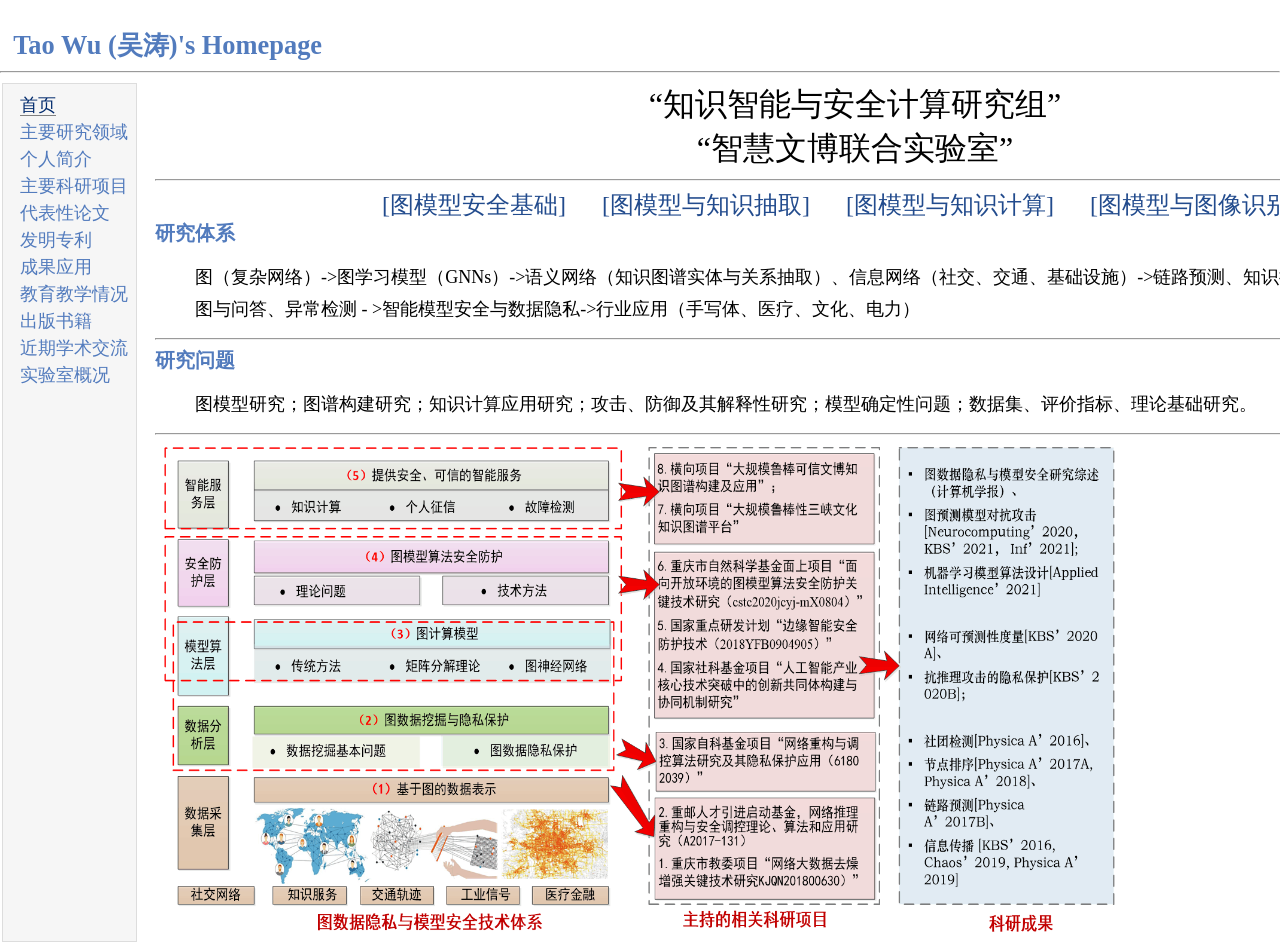
<file: lab.html>
<html>

<head>
    <meta http-equiv="Content-Type" content="text/html;charset=utf-8" />
    <link rel="stylesheet" type="text/css" href="/css/style.css" />
	<title> 吴涛 Tao Wu</title>
</head>


<body>
<table summary="Table for page layout." id="tlayout">
<tr valign="top">
<h1 style="padding-left: 0.5em">Tao Wu (吴涛)'s Homepage</h1><hr>
<td id="layout-menu">
	    <style type="text/css">
		    .menu-item a:link{text-decoration:none;}
		    .menu-item a:visited{text-decoration:none;}
		    .menu-item a:active{text-decoration:none;}
		    </style>
	<font size="4">
        <div class="menu-item"><a href="index.html" class="current">首页</a></div>
        <div class="menu-item"><a href="index.html">主要研究领域</a></div>
	<div class="menu-item"><a href="index.html">个人简介</a></div>
	<div class="menu-item"><a href="index.html">主要科研项目</a></div>
	<div class="menu-item"><a href="index.html">代表性论文</a></div>
        <div class="menu-item"><a href="index.html">发明专利</a></div>
	<div class="menu-item"><a href="index.html">成果应用</a></div>
        <div class="menu-item"><a href="index.html">教育教学情况</a></div>
        <div class="menu-item"><a href="index.html">出版书籍</a></div>
	<div class="menu-item"><a href="activity.html">近期学术交流</a></div>
	<div class="menu-item"><a href="lab.html">实验室概况</a></div>
		</font>
	</td>
  
<td id="layout-content">
<div>
	
	 <div align="center" ><font size="6">“知识智能与安全计算研究组”</font><br></div>
	 <div align="center" ><font size="6">“智慧文博联合实验室”</font><br></div>
	 
	
	
						<html>  
    <head></head>  
    <body>  
        <hr />  
    </body>  
</html> 	
	

			<div align="center" ><font size="5">
	<a href="z1.html">[图模型安全基础]&nbsp;&nbsp; &nbsp;&nbsp;</a>
	<a href="z2.html">[图模型与知识抽取]&nbsp;&nbsp; &nbsp;&nbsp;</a>
	<a href="z3.html">[图模型与知识计算]&nbsp;&nbsp; &nbsp;&nbsp;</a>
	<a href="z4.html">[图模型与图像识别]&nbsp;&nbsp; &nbsp;&nbsp;</a>
		 </font>
		 </div>	
	
	
				<div>
        <h2><div>研究体系</div></h2>
							 <body>
				 <div style="width:1400px;line-height:32px;">
		 <ul>
			 <font size="4">
图（复杂网络）->图学习模型（GNNs）->语义网络（知识图谱实体与关系抽取）、信息网络（社交、交通、基础设施）->链路预测、知识推理、推荐系统、节点重要性、子图与问答、异常检测 - >智能模型安全与数据隐私->行业应用（手写体、医疗、文化、电力）<br />
				 </font>
        </ul>
					 </body>
    </div>
		
											<html>  
    <head></head>  
    <body>  
        <hr />  
    </body>  
</html> 
					
					
		<div>
        <h2><div>研究问题</div></h2>
							 <body>
				 <div style="width:1400px;line-height:32px;">
		 <ul>
			 <font size="4">
图模型研究；图谱构建研究；知识计算应用研究；攻击、防御及其解释性研究；模型确定性问题；数据集、评价指标、理论基础研究。<br />
				 </font>
        </ul>
					 </body>
    </div>
					
					
					<html>  
    <head></head>  
    <body>  
        <hr />  
    </body>  
</html> 			
			
	<table class="imgtable"><tr valign="top">
<td>
	<img src="/images/1.png" width="70%" alt="MyPhoto" /></td>
		</table>		
	

	
	
	
	
</div>  
  </td>
</tr>
</table>
</body>
</html>
</file>
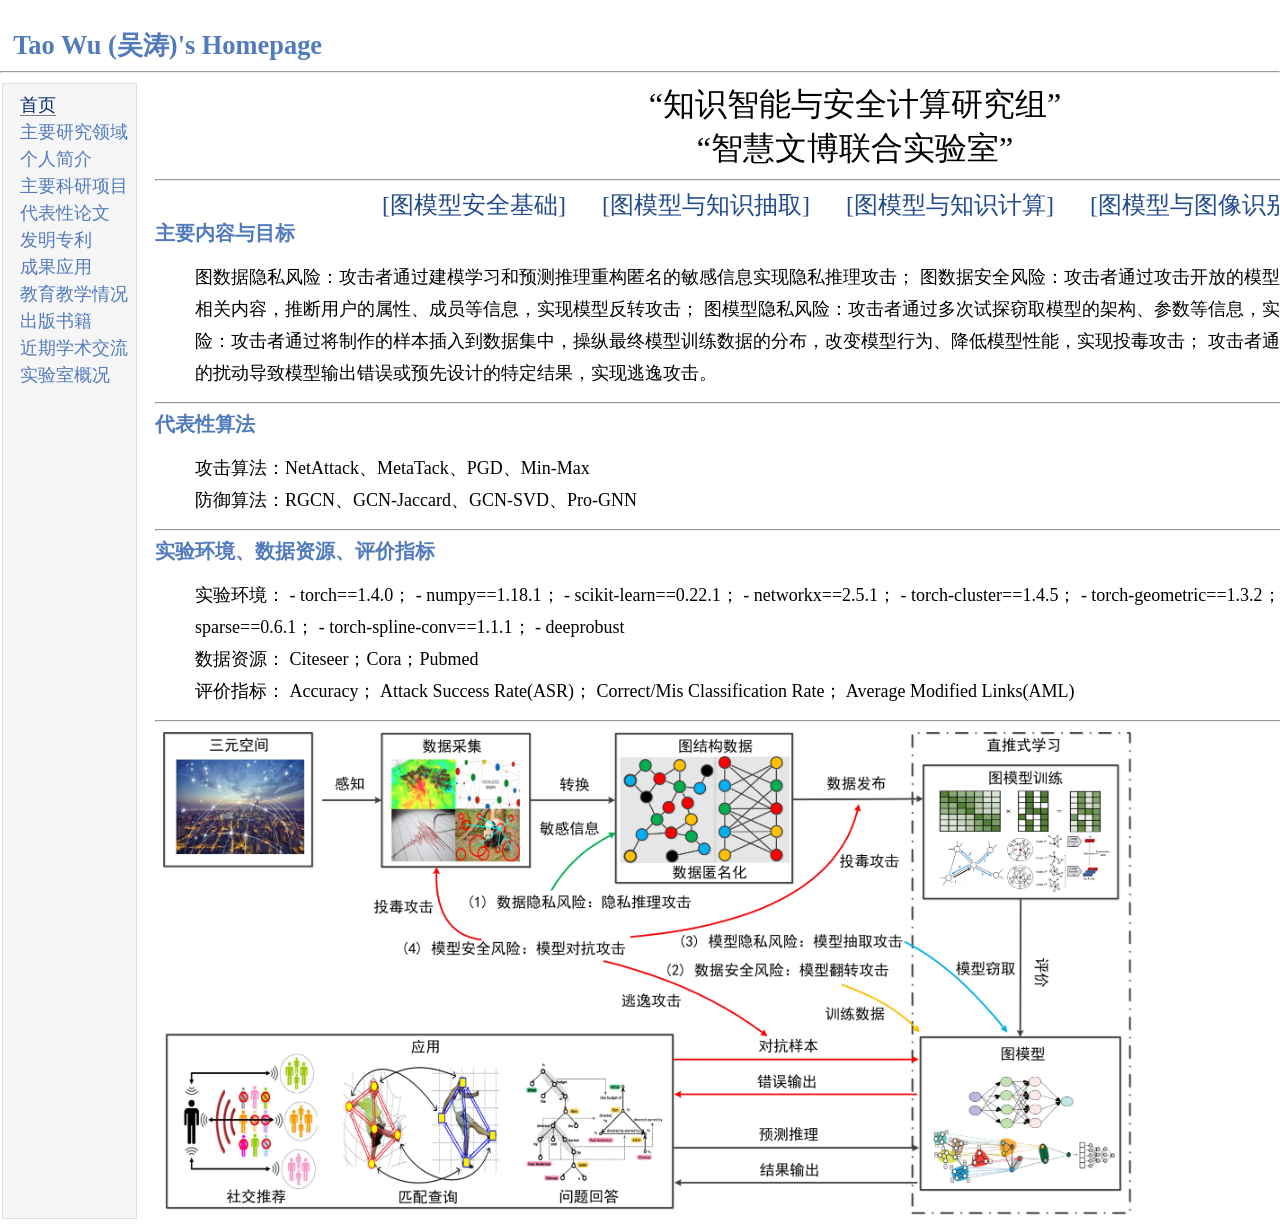
<file: z1.html>
<html>

<head>
    <meta http-equiv="Content-Type" content="text/html;charset=utf-8" />
    <link rel="stylesheet" type="text/css" href="/css/style.css" />
	<title> 吴涛 Tao Wu</title>
</head>


<body>
<table summary="Table for page layout." id="tlayout">
<tr valign="top">
<h1 style="padding-left: 0.5em">Tao Wu (吴涛)'s Homepage</h1><hr>
<td id="layout-menu">
	    <style type="text/css">
		    .menu-item a:link{text-decoration:none;}
		    .menu-item a:visited{text-decoration:none;}
		    .menu-item a:active{text-decoration:none;}
		    </style>
	<font size="4">
        <div class="menu-item"><a href="index.html" class="current">首页</a></div>
        <div class="menu-item"><a href="index.html">主要研究领域</a></div>
	<div class="menu-item"><a href="index.html">个人简介</a></div>
	<div class="menu-item"><a href="index.html">主要科研项目</a></div>
	<div class="menu-item"><a href="index.html">代表性论文</a></div>
        <div class="menu-item"><a href="index.html">发明专利</a></div>
	<div class="menu-item"><a href="index.html">成果应用</a></div>
        <div class="menu-item"><a href="index.html">教育教学情况</a></div>
        <div class="menu-item"><a href="index.html">出版书籍</a></div>
	<div class="menu-item"><a href="activity.html">近期学术交流</a></div>
	<div class="menu-item"><a href="lab.html">实验室概况</a></div>
		</font>
	</td>
  
<td id="layout-content">
<div>
	
	 <div align="center" ><font size="6">“知识智能与安全计算研究组”</font><br></div>
	 <div align="center" ><font size="6">“智慧文博联合实验室”</font><br></div>
	 
	
	
<html>  
    <head></head>  
    <body>  
        <hr />  
    </body>  
</html> 	
	

			<div align="center" ><font size="5">
	<a href="z1.html">[图模型安全基础]&nbsp;&nbsp; &nbsp;&nbsp;</a>
	<a href="z2.html">[图模型与知识抽取]&nbsp;&nbsp; &nbsp;&nbsp;</a>
	<a href="z3.html">[图模型与知识计算]&nbsp;&nbsp; &nbsp;&nbsp;</a>
	<a href="z4.html">[图模型与图像识别]&nbsp;&nbsp; &nbsp;&nbsp;</a>
		 </font>
		 </div>	
	
	
				<div>
        <h2><div>主要内容与目标</div></h2>
							 <body>
				 <div style="width:1400px;line-height:32px;">
		 <ul>
			 <font size="4">
图数据隐私风险：攻击者通过建模学习和预测推理重构匿名的敏感信息实现隐私推理攻击； 
图数据安全风险：攻击者通过攻击开放的模型算法服务接口获得模型训练数据的相关内容，推断用户的属性、成员等信息，实现模型反转攻击；
图模型隐私风险：攻击者通过多次试探窃取模型的架构、参数等信息，实现模型抽取攻击；
图模型安全风险：攻击者通过将制作的样本插入到数据集中，操纵最终模型训练数据的分布，改变模型行为、降低模型性能，实现投毒攻击；
攻击者通过对模型的输入数据进行不易察觉的扰动导致模型输出错误或预先设计的特定结果，实现逃逸攻击。<br />
				 </font>
        </ul>
					 </body>
    </div>
			
					
					<html>  
    <head></head>  
    <body>  
        <hr />  
    </body>  
</html> 		
				
					
			<div>
        <h2><div>代表性算法</div></h2>
							 <body>
				 <div style="width:1400px;line-height:32px;">
		 <ul>
			 <font size="4">
攻击算法：NetAttack、MetaTack、PGD、Min-Max<br />
防御算法：RGCN、GCN-Jaccard、GCN-SVD、Pro-GNN<br />
				 </font>
        </ul>
					 </body>
    </div>		
					
					
					
				
									<html>  
    <head></head>  
    <body>  
        <hr />  
    </body>  
</html> 
		
				
							<div>
        <h2><div>实验环境、数据资源、评价指标</div></h2>
							 <body>
				 <div style="width:1400px;line-height:32px;">
		 <ul>
			 <font size="4">
实验环境：
    - torch==1.4.0；
    - numpy==1.18.1；
    - scikit-learn==0.22.1；
    - networkx==2.5.1；
    - torch-cluster==1.4.5；
    - torch-geometric==1.3.2；
    - torch-scatter==2.0.3；
    - torch-sparse==0.6.1；
    - torch-spline-conv==1.1.1；
    - deeprobust<br />
数据资源：
    Citeseer；Cora；Pubmed<br />
评价指标：
    Accuracy；
    Attack Success Rate(ASR)；
    Correct/Mis Classification Rate；
    Average Modified Links(AML)
				 </font>
        </ul>
					 </body>
    </div>
				
								
								
<html>  
    <head></head>  
    <body>  
        <hr />  
    </body>  
</html> 
								
			
	<table class="imgtable"><tr valign="top">
<td>
	<img src="/images/2.png" width="70%" alt="MyPhoto" /></td>
		</table>		
	

	
			

	
	
</div>  
  </td>
</tr>
</table>
</body>
</html>
</file>
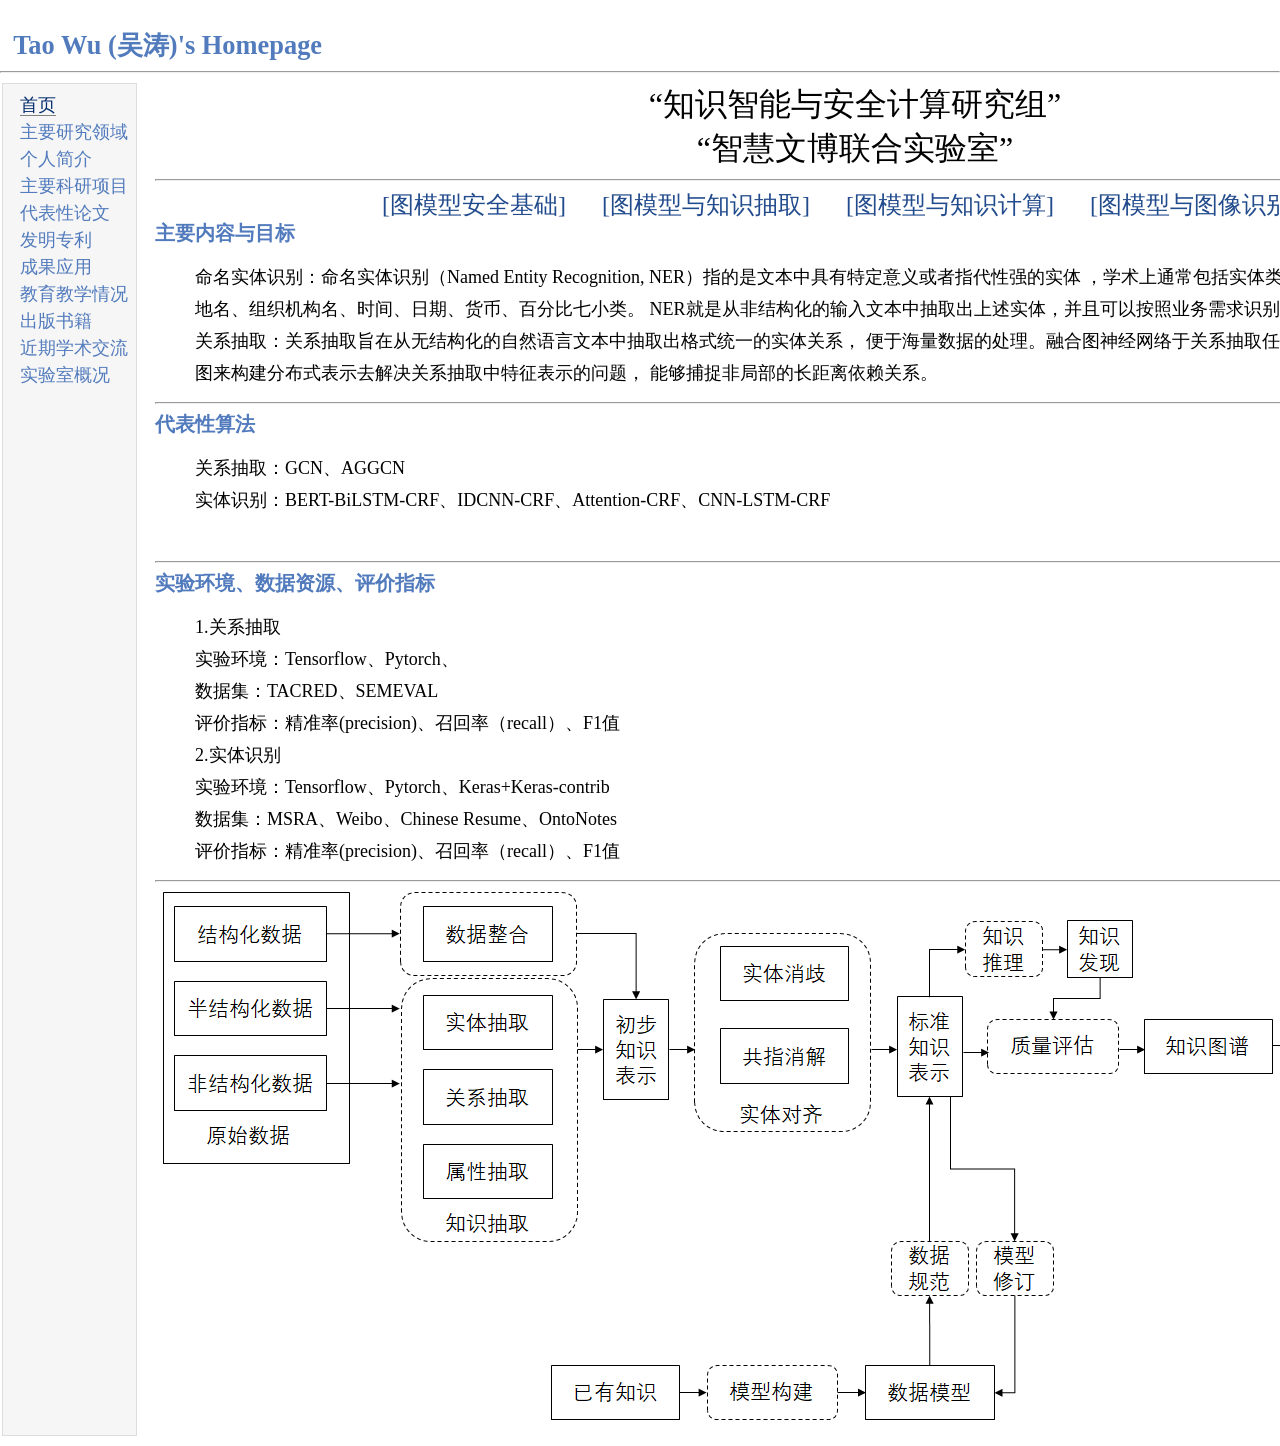
<file: z2.html>
<html>

<head>
    <meta http-equiv="Content-Type" content="text/html;charset=utf-8" />
    <link rel="stylesheet" type="text/css" href="/css/style.css" />
	<title> 吴涛 Tao Wu</title>
</head>


<body>
<table summary="Table for page layout." id="tlayout">
<tr valign="top">
<h1 style="padding-left: 0.5em">Tao Wu (吴涛)'s Homepage</h1><hr>
<td id="layout-menu">
	    <style type="text/css">
		    .menu-item a:link{text-decoration:none;}
		    .menu-item a:visited{text-decoration:none;}
		    .menu-item a:active{text-decoration:none;}
		    </style>
	<font size="4">
        <div class="menu-item"><a href="index.html" class="current">首页</a></div>
        <div class="menu-item"><a href="index.html">主要研究领域</a></div>
	<div class="menu-item"><a href="index.html">个人简介</a></div>
	<div class="menu-item"><a href="index.html">主要科研项目</a></div>
	<div class="menu-item"><a href="index.html">代表性论文</a></div>
        <div class="menu-item"><a href="index.html">发明专利</a></div>
	<div class="menu-item"><a href="index.html">成果应用</a></div>
        <div class="menu-item"><a href="index.html">教育教学情况</a></div>
        <div class="menu-item"><a href="index.html">出版书籍</a></div>
	<div class="menu-item"><a href="activity.html">近期学术交流</a></div>
	<div class="menu-item"><a href="lab.html">实验室概况</a></div>
		</font>
	</td>
  
<td id="layout-content">
<div>
	
	 <div align="center" ><font size="6">“知识智能与安全计算研究组”</font><br></div>
	 <div align="center" ><font size="6">“智慧文博联合实验室”</font><br></div>
	 
	
	
						<html>  
    <head></head>  
    <body>  
        <hr />  
    </body>  
</html> 	
	

			<div align="center" ><font size="5">
	<a href="z1.html">[图模型安全基础]&nbsp;&nbsp; &nbsp;&nbsp;</a>
	<a href="z2.html">[图模型与知识抽取]&nbsp;&nbsp; &nbsp;&nbsp;</a>
	<a href="z3.html">[图模型与知识计算]&nbsp;&nbsp; &nbsp;&nbsp;</a>
	<a href="z4.html">[图模型与图像识别]&nbsp;&nbsp; &nbsp;&nbsp;</a>
		 </font>
		 </div>	
	
	
				<div>
        <h2><div>主要内容与目标</div></h2>
							 <body>
				 <div style="width:1400px;line-height:32px;">
		 <ul>
			 <font size="4">
命名实体识别：命名实体识别（Named Entity Recognition, NER）指的是文本中具有特定意义或者指代性强的实体
 ，学术上通常包括实体类、时间类、数字类三大类和人名、地名、组织机构名、时间、日期、货币、百分比七小类。
NER就是从非结构化的输入文本中抽取出上述实体，并且可以按照业务需求识别出更多类别的实体。<br />
关系抽取：关系抽取旨在从无结构化的自然语言文本中抽取出格式统一的实体关系，
便于海量数据的处理。融合图神经网络于关系抽取任务中，通过依赖关系树形成的计算图来构建分布式表示去解决关系抽取中特征表示的问题，
能够捕捉非局部的长距离依赖关系。<br />
				 </font>
        </ul>
					 </body>
    </div>

			
					
					<html>  
    <head></head>  
    <body>  
        <hr />  
    </body>  
</html> 		
					
					
							<div>
        <h2><div>代表性算法</div></h2>
							 <body>
				 <div style="width:1400px;line-height:32px;">
		 <ul>
			 <font size="4">
关系抽取：GCN、AGGCN<br />
 实体识别：BERT-BiLSTM-CRF、IDCNN-CRF、Attention-CRF、CNN-LSTM-CRF<br />
				 <br />
				 </font>
        </ul>
					 </body>
    </div>		
					
					
								<html>  
    <head></head>  
    <body>  
        <hr />  
    </body>  
</html> 		
					
											<div>
        <h2><div>实验环境、数据资源、评价指标</div></h2>
							 <body>
				 <div style="width:1400px;line-height:32px;">
		 <ul>
			 <font size="4">
1.关系抽取 <br />
实验环境：Tensorflow、Pytorch、 <br />
数据集：TACRED、SEMEVAL <br />
评价指标：精准率(precision)、召回率（recall）、F1值
				 <br />
2.实体识别 <br />
实验环境：Tensorflow、Pytorch、Keras+Keras-contrib <br />
数据集：MSRA、Weibo、Chinese Resume、OntoNotes <br />
评价指标：精准率(precision)、召回率（recall）、F1值
				 <br />
				 </font>
        </ul>
					 </body>
    </div>		
					
					
					
												<html>  
    <head></head>  
    <body>  
        <hr />  
    </body>  
</html> 	
					
			
	<table class="imgtable"><tr valign="top">
<td>
	<img src="/images/z2.png" width="100%" alt="MyPhoto" /></td>
		</table>		
	

	
			

	
	
</div>  
  </td>
</tr>
</table>
</body>
</html>
</file>
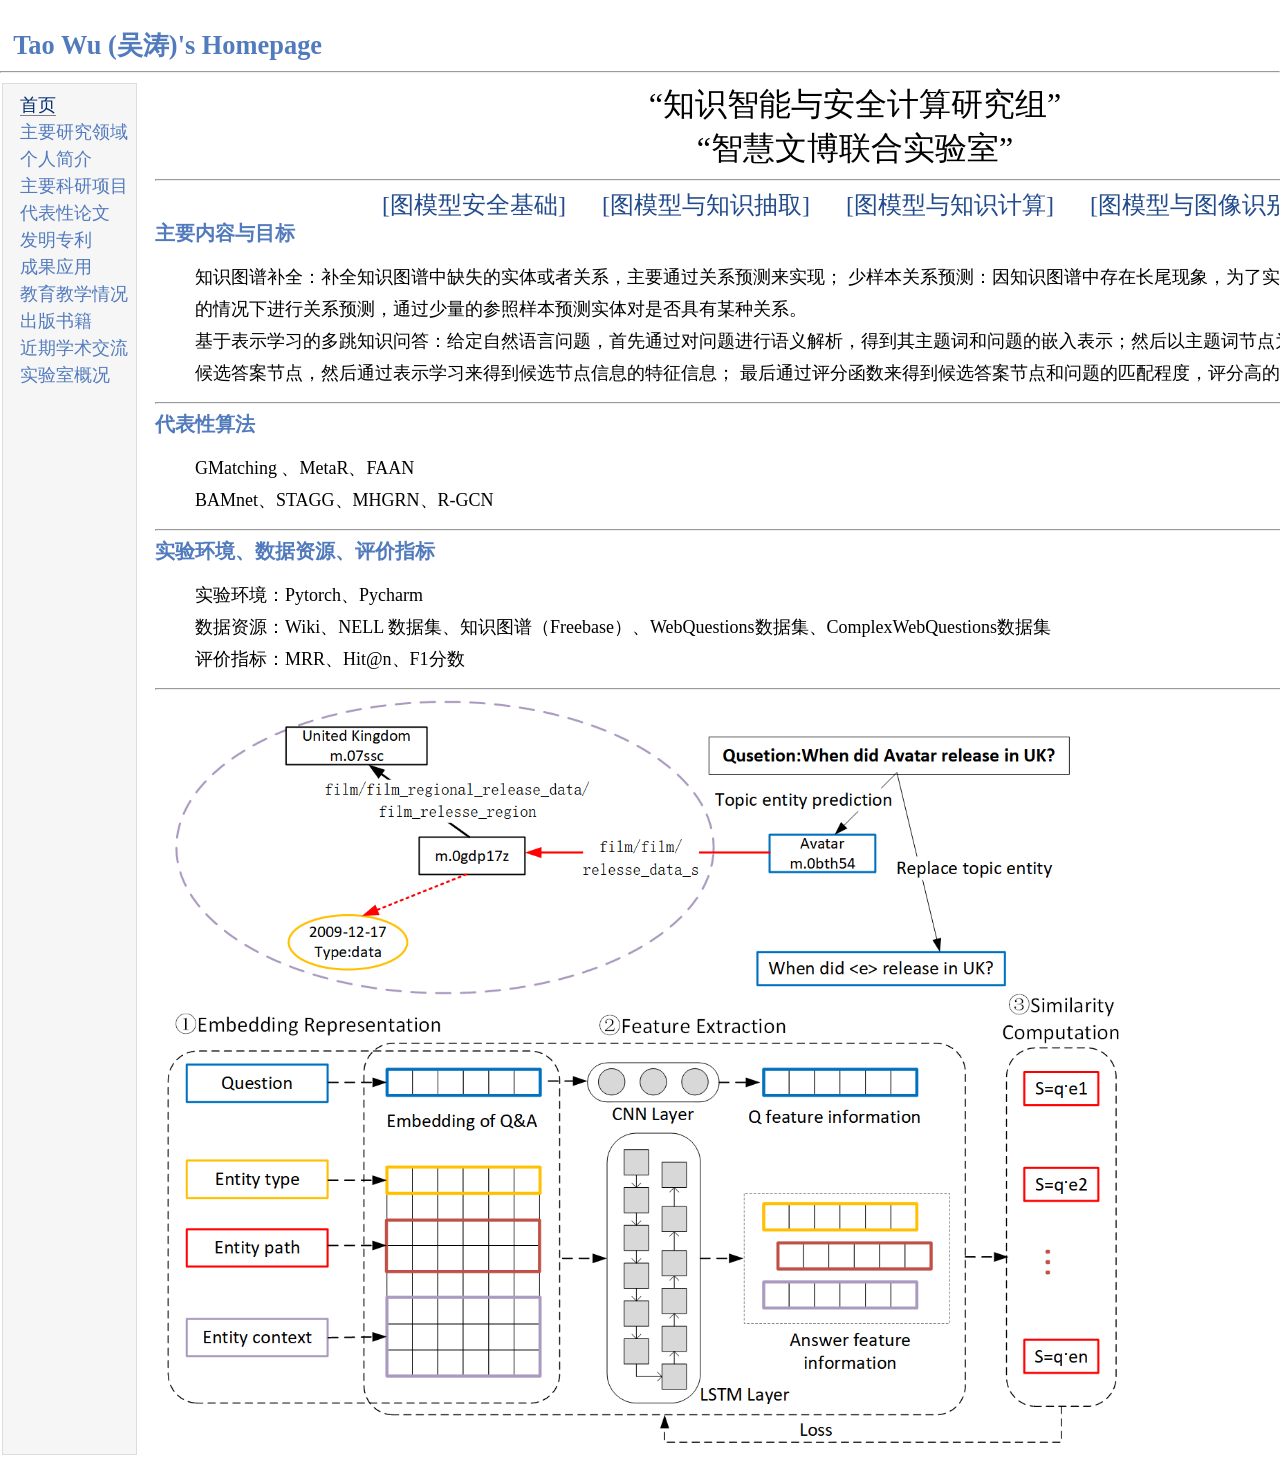
<file: z3.html>
<html>

<head>
    <meta http-equiv="Content-Type" content="text/html;charset=utf-8" />
    <link rel="stylesheet" type="text/css" href="/css/style.css" />
	<title> 吴涛 Tao Wu</title>
</head>


<body>
<table summary="Table for page layout." id="tlayout">
<tr valign="top">
<h1 style="padding-left: 0.5em">Tao Wu (吴涛)'s Homepage</h1><hr>
<td id="layout-menu">
	    <style type="text/css">
		    .menu-item a:link{text-decoration:none;}
		    .menu-item a:visited{text-decoration:none;}
		    .menu-item a:active{text-decoration:none;}
		    </style>
	<font size="4">
        <div class="menu-item"><a href="index.html" class="current">首页</a></div>
        <div class="menu-item"><a href="index.html">主要研究领域</a></div>
	<div class="menu-item"><a href="index.html">个人简介</a></div>
	<div class="menu-item"><a href="index.html">主要科研项目</a></div>
	<div class="menu-item"><a href="index.html">代表性论文</a></div>
        <div class="menu-item"><a href="index.html">发明专利</a></div>
	<div class="menu-item"><a href="index.html">成果应用</a></div>
        <div class="menu-item"><a href="index.html">教育教学情况</a></div>
        <div class="menu-item"><a href="index.html">出版书籍</a></div>
	<div class="menu-item"><a href="activity.html">近期学术交流</a></div>
	<div class="menu-item"><a href="lab.html">实验室概况</a></div>
		</font>
	</td>
  
<td id="layout-content">
<div>
	
	 <div align="center" ><font size="6">“知识智能与安全计算研究组”</font><br></div>
	 <div align="center" ><font size="6">“智慧文博联合实验室”</font><br></div>
	 
	
	
						<html>  
    <head></head>  
    <body>  
        <hr />  
    </body>  
</html> 	
	

			<div align="center" ><font size="5">
	<a href="z1.html">[图模型安全基础]&nbsp;&nbsp; &nbsp;&nbsp;</a>
	<a href="z2.html">[图模型与知识抽取]&nbsp;&nbsp; &nbsp;&nbsp;</a>
	<a href="z3.html">[图模型与知识计算]&nbsp;&nbsp; &nbsp;&nbsp;</a>
	<a href="z4.html">[图模型与图像识别]&nbsp;&nbsp; &nbsp;&nbsp;</a>
		 </font>
		 </div>	
	
	
				<div>
        <h2><div>主要内容与目标</div></h2>
							 <body>
				 <div style="width:1400px;line-height:32px;">
		 <ul>
			 <font size="4">
知识图谱补全：补全知识图谱中缺失的实体或者关系，主要通过关系预测来实现；
少样本关系预测：因知识图谱中存在长尾现象，为了实现更好的补全效果，需要在少样本的情况下进行关系预测，通过少量的参照样本预测实体对是否具有某种关系。<br />
				 基于表示学习的多跳知识问答：给定自然语言问题，首先通过对问题进行语义解析，得到其主题词和问题的嵌入表示；然后以主题词节点为中心，
				 把H跳以内的节点都作为候选答案节点，然后通过表示学习来得到候选节点信息的特征信息；
				 最后通过评分函数来得到候选答案节点和问题的匹配程度，评分高的作为答案。<br />
				 </font>
        </ul>
					 </body>
    </div>
					
					
<html>  
    <head></head>  
    <body>  
        <hr />  
    </body>  
</html> 
					
		
						<div>
        <h2><div>代表性算法</div></h2>
							 <body>
				 <div style="width:1400px;line-height:32px;">
		 <ul>
			 <font size="4">
                          GMatching 、MetaR、FAAN<br />
				 BAMnet、STAGG、MHGRN、R-GCN<br />
				 </font>
        </ul>
					 </body>
    </div>
							
					
					<html>  
    <head></head>  
    <body>  
        <hr />  
    </body>  
</html> 			
			
							
									<div>
        <h2><div>实验环境、数据资源、评价指标</div></h2>
							 <body>
				 <div style="width:1400px;line-height:32px;">
		 <ul>
			 <font size="4">
                          实验环境：Pytorch、Pycharm<br />
		         数据资源：Wiki、NELL 数据集、知识图谱（Freebase）、WebQuestions数据集、ComplexWebQuestions数据集<br />
                         评价指标：MRR、Hit@n、F1分数<br />
				 </font>
        </ul>
					 </body>
    </div>				
							
							
							
							
							<html>  
    <head></head>  
    <body>  
        <hr />  
    </body>  
</html> 					
							
							
							
							
							
							
	<table class="imgtable"><tr valign="top">
<td>
	<img src="/images/z3.png" width="70%" alt="MyPhoto" /></td>
		</table>		
	

	
			

	
	
</div>  
  </td>
</tr>
</table>
</body>
</html>
</file>
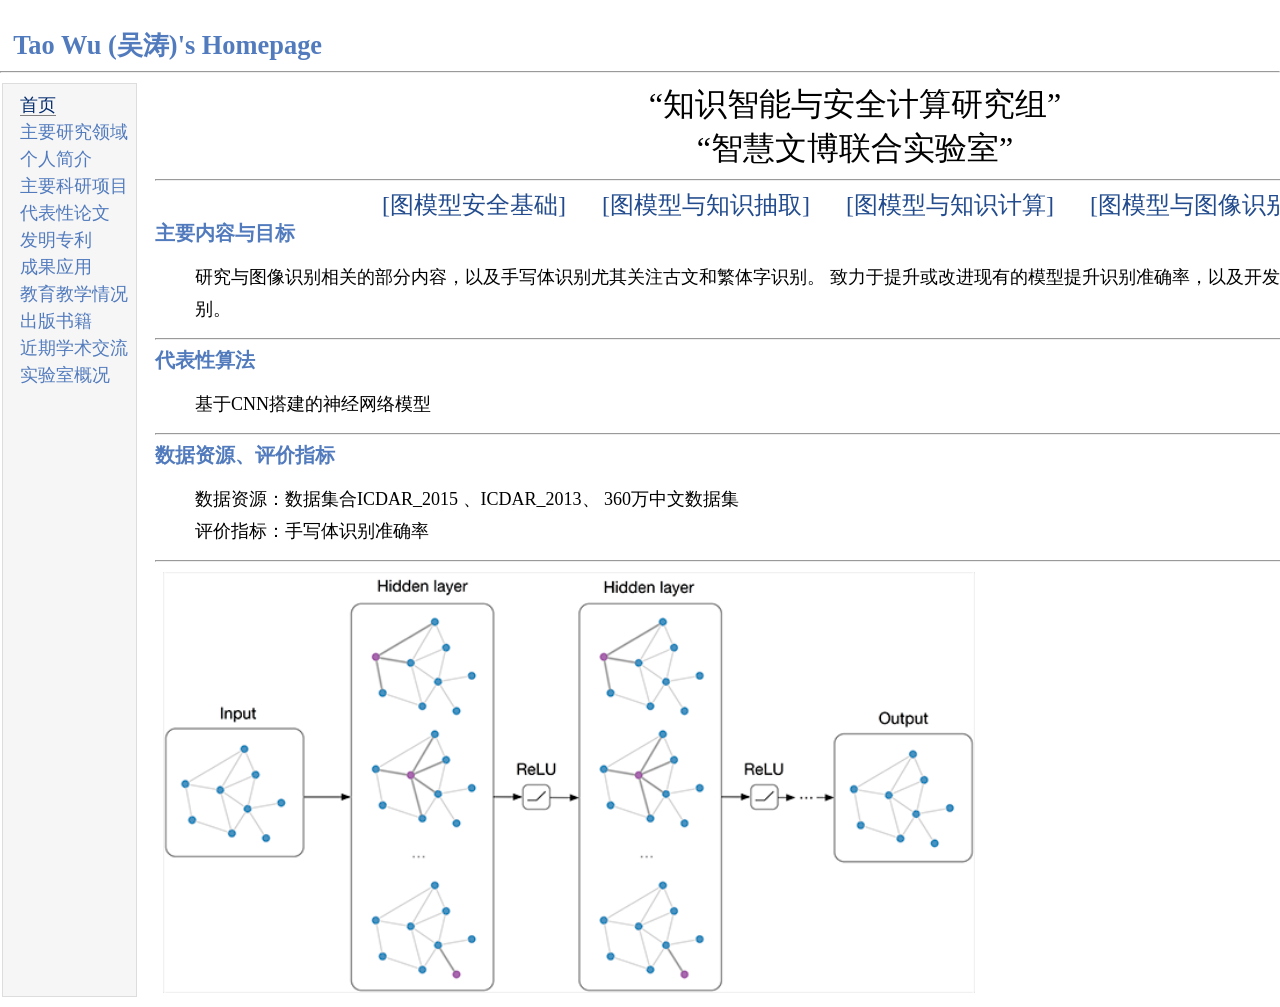
<file: z4.html>
<html>

<head>
    <meta http-equiv="Content-Type" content="text/html;charset=utf-8" />
    <link rel="stylesheet" type="text/css" href="/css/style.css" />
	<title> 吴涛 Tao Wu</title>
</head>


<body>
<table summary="Table for page layout." id="tlayout">
<tr valign="top">
<h1 style="padding-left: 0.5em">Tao Wu (吴涛)'s Homepage</h1><hr>
<td id="layout-menu">
	    <style type="text/css">
		    .menu-item a:link{text-decoration:none;}
		    .menu-item a:visited{text-decoration:none;}
		    .menu-item a:active{text-decoration:none;}
		    </style>
	<font size="4">
        <div class="menu-item"><a href="index.html" class="current">首页</a></div>
        <div class="menu-item"><a href="index.html">主要研究领域</a></div>
	<div class="menu-item"><a href="index.html">个人简介</a></div>
	<div class="menu-item"><a href="index.html">主要科研项目</a></div>
	<div class="menu-item"><a href="index.html">代表性论文</a></div>
        <div class="menu-item"><a href="index.html">发明专利</a></div>
	<div class="menu-item"><a href="index.html">成果应用</a></div>
        <div class="menu-item"><a href="index.html">教育教学情况</a></div>
        <div class="menu-item"><a href="index.html">出版书籍</a></div>
	<div class="menu-item"><a href="activity.html">近期学术交流</a></div>
	<div class="menu-item"><a href="lab.html">实验室概况</a></div>
		</font>
	</td>
  
<td id="layout-content">
<div>
	
	 <div align="center" ><font size="6">“知识智能与安全计算研究组”</font><br></div>
	 <div align="center" ><font size="6">“智慧文博联合实验室”</font><br></div>
	 
	
	
						<html>  
    <head></head>  
    <body>  
        <hr />  
    </body>  
</html> 	
	

			<div align="center" ><font size="5">
	<a href="z1.html">[图模型安全基础]&nbsp;&nbsp; &nbsp;&nbsp;</a>
	<a href="z2.html">[图模型与知识抽取]&nbsp;&nbsp; &nbsp;&nbsp;</a>
	<a href="z3.html">[图模型与知识计算]&nbsp;&nbsp; &nbsp;&nbsp;</a>
	<a href="z4.html">[图模型与图像识别]&nbsp;&nbsp; &nbsp;&nbsp;</a>
		 </font>
		 </div>	
	
	
				<div>
        <h2><div>主要内容与目标</div></h2>
							 <body>
				 <div style="width:1400px;line-height:32px;">
		 <ul>
			 <font size="4">
研究与图像识别相关的部分内容，以及手写体识别尤其关注古文和繁体字识别。
				 致力于提升或改进现有的模型提升识别准确率，以及开发出偏向实际应用场景下的文字识别。<br />
				 </font>
        </ul>
					 </body>
    </div>

			
					
					<html>  
    <head></head>  
    <body>  
        <hr />  
    </body>  
</html> 		
					
					
							<div>
        <h2><div>代表性算法</div></h2>
							 <body>
				 <div style="width:1400px;line-height:32px;">
		 <ul>
			 <font size="4">
基于CNN搭建的神经网络模型<br />
				 </font>
        </ul>
					 </body>
    </div>		
					
					
<html>  
    <head></head>  
    <body>  
        <hr />  
    </body>  
</html> 		
					
											<div>
        <h2><div>数据资源、评价指标</div></h2>
							 <body>
				 <div style="width:1400px;line-height:32px;">
		 <ul>
			 <font size="4">
数据资源：数据集合ICDAR_2015 、ICDAR_2013、 360万中文数据集<br />
评价指标：手写体识别准确率<br />
				 </font>
        </ul>
					 </body>
    </div>		
					
					
					
<html>  
    <head></head>  
    <body>  
        <hr />  
    </body>  
</html> 					
					
			
	<table class="imgtable"><tr valign="top">
<td>
	<img src="/images/z4.png" width="116%" alt="MyPhoto" /></td>
		</table>		
	

	
			

	
	
</div>  
  </td>
</tr>
</table>
</body>
</html>
</file>
<file: css/style.css>
ol {
	list-style: decimal;
	/* 移除默认的序号样式 */
	counter-reset: custom-counter;
	/* 重置计数器 */
}

ol li {
	position: relative;
	padding-left: 2em;
}

/* 使用 ::before 伪元素自定义序号样式 */
ol li::before {
	content: "[" counter(custom-counter) "]";
	/* 自定义序号格式 */
	counter-increment: custom-counter;
	/* 递增计数器 */
	position: absolute;
	/* 绝对定位伪元素 */
	left: 0;
	/* 控制伪元素在 li 的左侧 */
	width: 2em;
	/* 固定宽度以保持对齐 */
	text-align: center;
	/* 右对齐序号 */
}

#layout-content > table > tbody > tr > td:nth-child(2) > p:nth-child(1) > span:nth-child(2) {
	font-size: 1.5em;
    margin-left: 0.5em;
}

.welcome {
	font-size: 28;
	text-align: center;
	margin-top:0px;
	margin-bottom: 0px;
}

.section {
	line-height: 32px;
	width: 98%;
	text-align: justify;
}

table#tlayout {
	width: 100%;
	border: none;
	border-collapse: separate;
	background: white;
}

body {
	background: white;
	font-family: Georgia, serif;
	padding-bottom: 8px;
	margin: 0;
}

#layout-menu {
	background: #f6f6f6;
	border: 1px solid #dddddd;
	padding-top: 0.5em;
	padding-left: 8px;
	padding-right: 8px;
	font-size: 1.0em;
	width: 150px;
	white-space: nowrap;
	text-align: left;
	vertical-align: top;
}

#layout-menu td {
	background: #f4f4f4;
	vertical-align: top;
}

#layout-content {
	padding-top: 0.0em;
	padding-left: 1.0em;
	padding-right: 1.0em;
	border: none;
	background: white;
	text-align: left;
	vertical-align: top;
}

#layout-menu a {
	line-height: 1.5em;
	margin-left: 0.5em;
}

tt {
	background: #ffffdd;
}

pre,
tt {
	font-size: 90%;
	font-family: monaco, monospace;
}

a,
a>tt {
	color: #224b8d;
	text-decoration: none;
}

a:hover {
	border-bottom: 1px orange solid;
}

#layout-menu a.current:link,
#layout-menu a.current:visited {
	color: #022b6d;
	border-bottom: 1px gray solid;
}

#layout-menu a:link,
#layout-menu a:visited,
#layout-menu a:hover {
	color: #527bbd;
	text-decoration: none;
}

#layout-menu a:hover {
	text-decoration: none;
}

div.menu-category {
	border-bottom: 1px solid gray;
	margin-top: 0.8em;
	padding-top: 0.2em;
	padding-bottom: 0.1em;
	font-weight: bold;
}

div.menu-item {
	padding-left: 16px;
	text-indent: -16px;
}

div#toptitle {
	padding-bottom: 0.2em;
	margin-bottom: 1.5em;
	border-bottom: 3px double gray;
}

div#subtitle {
	margin-top: 0.0em;
	margin-bottom: 0.0em;
	padding-top: 0em;
	padding-bottom: 0.1em;
}

em {
	font-style: italic;
}

strong {
	font-weight: bold;
}

h1,
h2,
h3 {
	color: #527bbd;
	margin-top: 0.7em;
	margin-bottom: 0.3em;
	padding-top: 0.5em;
	padding-bottom: 0.2em;
	line-height: 1.0;
}

h1 {
	font-size: 165%;
}

h2 {
	padding-top: 0.8em;
	padding-bottom: 0.6em;
	font-size: 125%;
}

h2+h3 {
	padding-top: 0.2em;
}

h3 {
	font-size: 110%;
	border-bottom: none;
}

p {
	margin-top: 0.0em;
	margin-bottom: 0.8em;
	padding: 0;
	line-height: 1.3;
}

pre {
	padding: 0;
	margin: 0;
}

div#footer {
	font-size: small;
	border-top: 1px solid #c0c0c0;
	padding-top: 0.1em;
	margin-top: 4.0em;
	color: #c0c0c0;
}

div#footer a {
	color: #80a0b0;
}

div#footer-text {
	float: left;
	padding-bottom: 8px;
}

ul,
ol,
dl {
	margin-top: 0.2em;
	padding-top: 0;
	margin-bottom: 0.8em;
}

dt {
	margin-top: 0.5em;
	margin-bottom: 0;
}

dl {
	margin-left: 20px;
}

dd {
	color: #222222;
}

dd>*:first-child {
	margin-top: 0;
}

ul {
	list-style-position: outside;
	list-style-type: square;
}

p+ul,
p+ol {
	margin-top: -0.5em;
}

li ul,
li ol {
	margin-top: -0.3em;
}

/* ol {
	list-style-position: outside;
	list-style-type: decimal;
} */

li p,
dd p {
	margin-bottom: 0.3em;
}
/* 优化段落格式 */
p {
    font-size: 25px;  /* 增大字体大小 */
    line-height: 1.6;
    margin-bottom: 20px; /* 增加段落之间的间距 */
    color: #000000;  /* 设置字体颜色为黑色 */
}

/* 强调报考须知 */
.notice strong {
    font-weight: bold;
    color: #000000; /* 强调字体保持黑色 */
}

/* 设置期望内容的样式 */
.expectation {
    font-weight: normal;  /* 取消斜体 */
    color: #000000; /* 黑色字体 */
}

/* 设置培养目标的样式 */
.goal {
    font-weight: normal; /* 加粗字体 */
    color: #000000; /* 黑色字体 */
}



/* ol ol {
	list-style-type: lower-alpha;
}

ol ol ol {
	list-style-type: lower-roman;
} */

p+div.codeblock {
	margin-top: -0.6em;
}

div.codeblock,
div.infoblock {
	margin-right: 0%;
	margin-top: 1.2em;
	margin-bottom: 1.3em;
}

div.blocktitle {
	font-weight: bold;
	color: #cd7b62;
	margin-top: 1.2em;
	margin-bottom: 0.1em;
}

div.blockcontent {
	border: 1px solid silver;
	padding: 0.3em 0.5em;
}

div.infoblock>div.blockcontent {
	background: #ffffee;
}

div.blockcontent p+ul,
div.blockcontent p+ol {
	margin-top: 0.4em;
}

div.infoblock p {
	margin-bottom: 0em;
}

div.infoblock li p,
div.infoblock dd p {
	margin-bottom: 0.5em;
}

div.infoblock p+p {
	margin-top: 0.8em;
}

div.codeblock>div.blockcontent {
	background: #f6f6f6;
}

span.pycommand {
	color: #000070;
}

span.statement {
	color: #008800;
}

span.builtin {
	color: #000088;
}

span.special {
	color: #990000;
}

span.operator {
	color: #880000;
}

span.error {
	color: #aa0000;
}

span.comment,
span.comment>*,
span.string,
span.string>* {
	color: #606060;
}

@media print {
	#layout-menu {
		display: none;
	}
}

#fwtitle {
	margin: 2px;
}

#fwtitle #toptitle {
	padding-left: 0.5em;
	margin-bottom: 0.5em;
}

#layout-content h1:first-child,
#layout-content h2:first-child,
#layout-content h3:first-child {
	margin-top: -0.7em;
}

div#toptitle h1,
#layout-content div#toptitle h1 {
	margin-bottom: 0.0em;
	padding-bottom: 0.1em;
	padding-top: 0;
	margin-top: 0.5em;
	border-bottom: none;
}

img.eq {
	padding: 0;
	padding-left: 0.1em;
	padding-right: 0.1em;
	margin: 0;
}

img.eqwl {
	padding-left: 2em;
	padding-top: 0.6em;
	padding-bottom: 0.2em;
	margin: 0;
}

table {
	border: 2px solid black;
	border-collapse: collapse;
}

td {
	padding: 2px;
	padding-left: 0.5em;
	padding-right: 0.5em;
	text-align: center;
	border: 1px solid gray;
}

table+table {
	margin-top: 1em;
}

tr.heading {
	font-weight: bold;
	border-bottom: 2px solid black;
}

img {
	border: none;
}

table.imgtable,
table.imgtable td {
	border: none;
	text-align: left;
}

/* 语义化布局样式 */
.layout-container {
	width: 100%;
	display: table;
	border-collapse: separate;
	background: white;
}

section {
	border-bottom: 1px solid #000000;
}
.section-content .introduction-text {
	font-size: 1.25rem;  /* 增大字体大小 */
	text-indent: 2em;	/* 首行缩进两个字符 */
	line-height: 1.6;	/* 增加行高 */
	margin-bottom: 20px; /* 增加段落之间的间距 */
	color: #000000;  /* 设置字体颜色为黑色 */
}

#layout-menu {
	display: table-cell;
	background: #f6f6f6;
	border: 1px solid #dddddd;
	padding-top: 0.5em;
	padding-left: 8px;
	padding-right: 8px;
	font-size: 1.0em;
	width: 150px;
	white-space: nowrap;
	text-align: left;
	vertical-align: top;
}

#layout-content {
	display: table-cell;
	padding-top: 0.0em;
	padding-left: 1.0em;
	padding-right: 1.0em;
	border: none;
	background: white;
	text-align: left;
	vertical-align: top;
}

/* 导航菜单样式 */
.menu-list {
	list-style: none;
	padding: 0;
	margin: 0;
}

.menu-list li.menu-item {
	padding-left: 16px;
	text-indent: -16px;
}

/* 个人信息区域样式 */
.profile-container {
	display: table;
	width: 100%;
}

.profile-image {
	display: table-cell;
	vertical-align: top;
}

.profile-info {
	display: table-cell;
	padding-left: 1em;
	text-align: left;
	vertical-align: top;
}

.profile-map {
	display: table-cell;
	text-align: left;
	vertical-align: top;
}

/* 内容区域样式 */
.content-section {
	margin-bottom: 2em;
}

.section-content {
	line-height: 32px;
	width: 98%;
	text-align: justify;
}

/* 招生通知样式 */
.recruitment-notice {
	margin: 1em 0;
}
</file>
